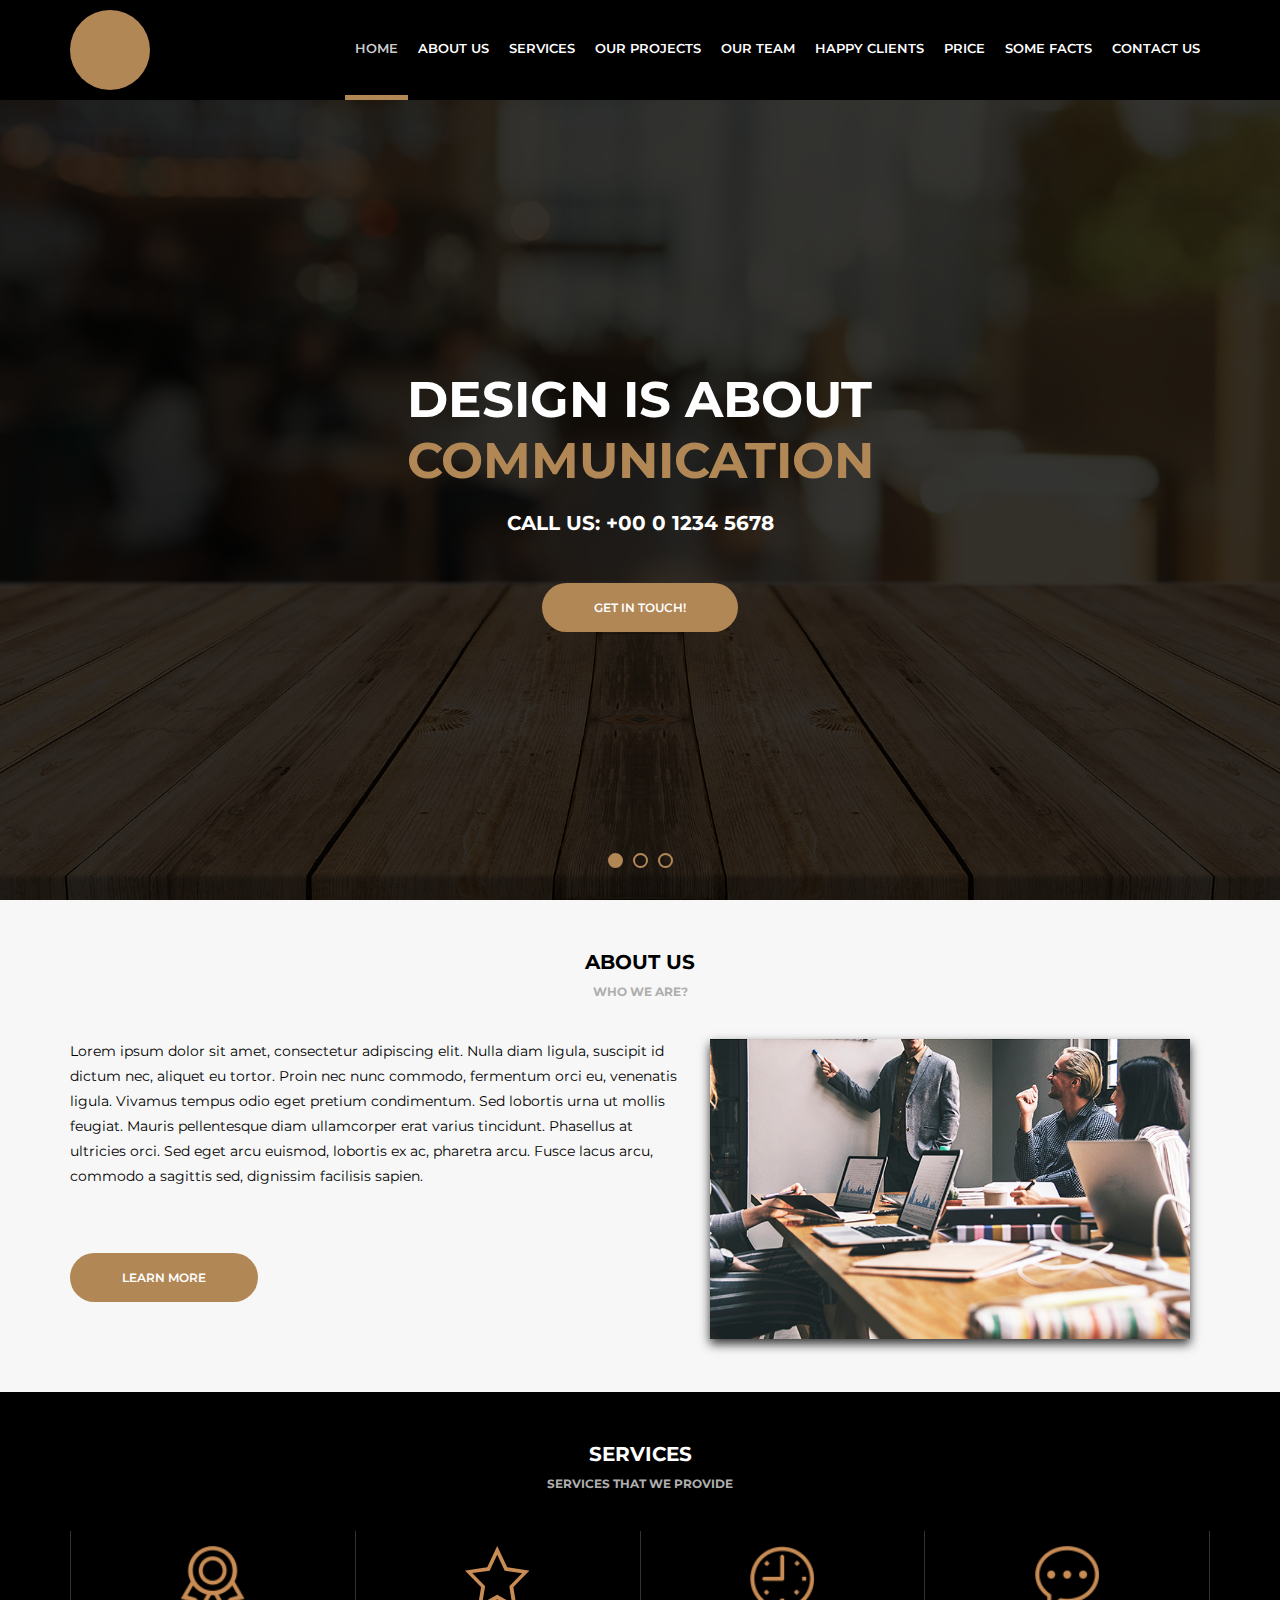
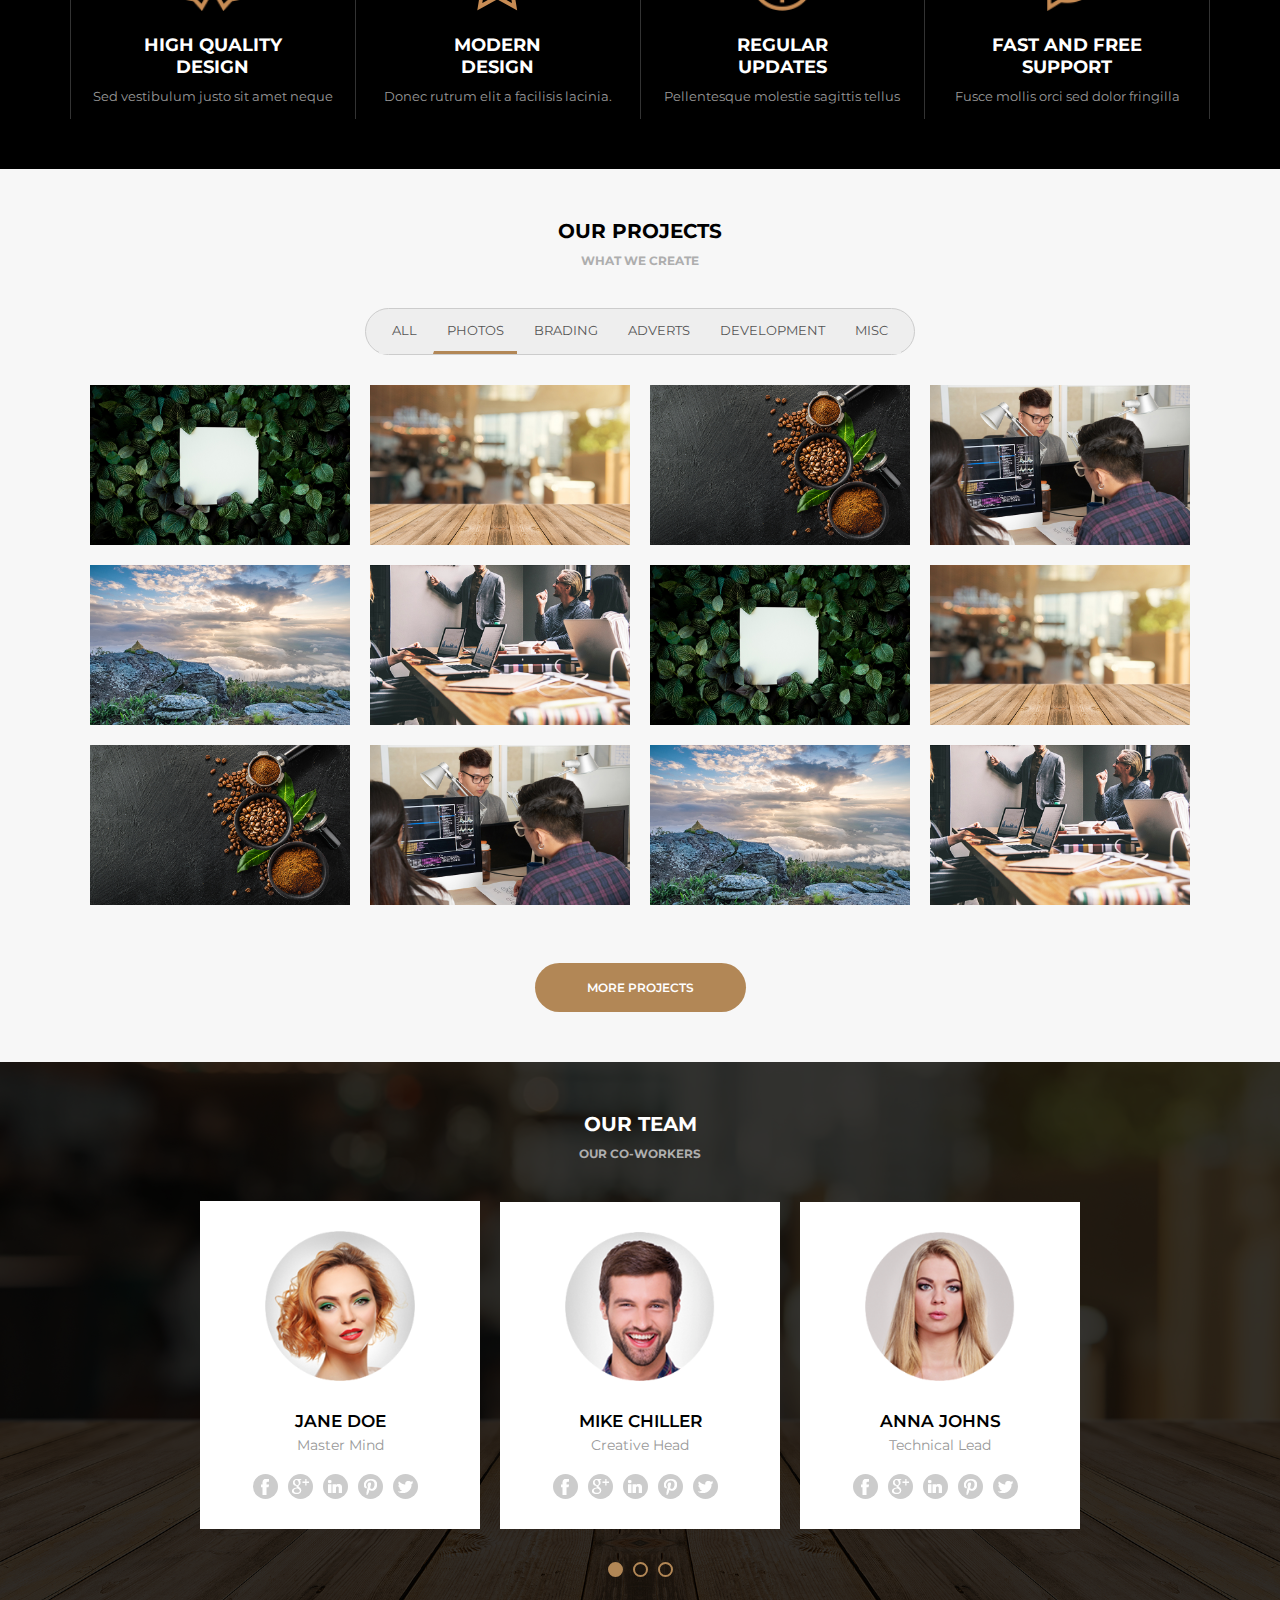
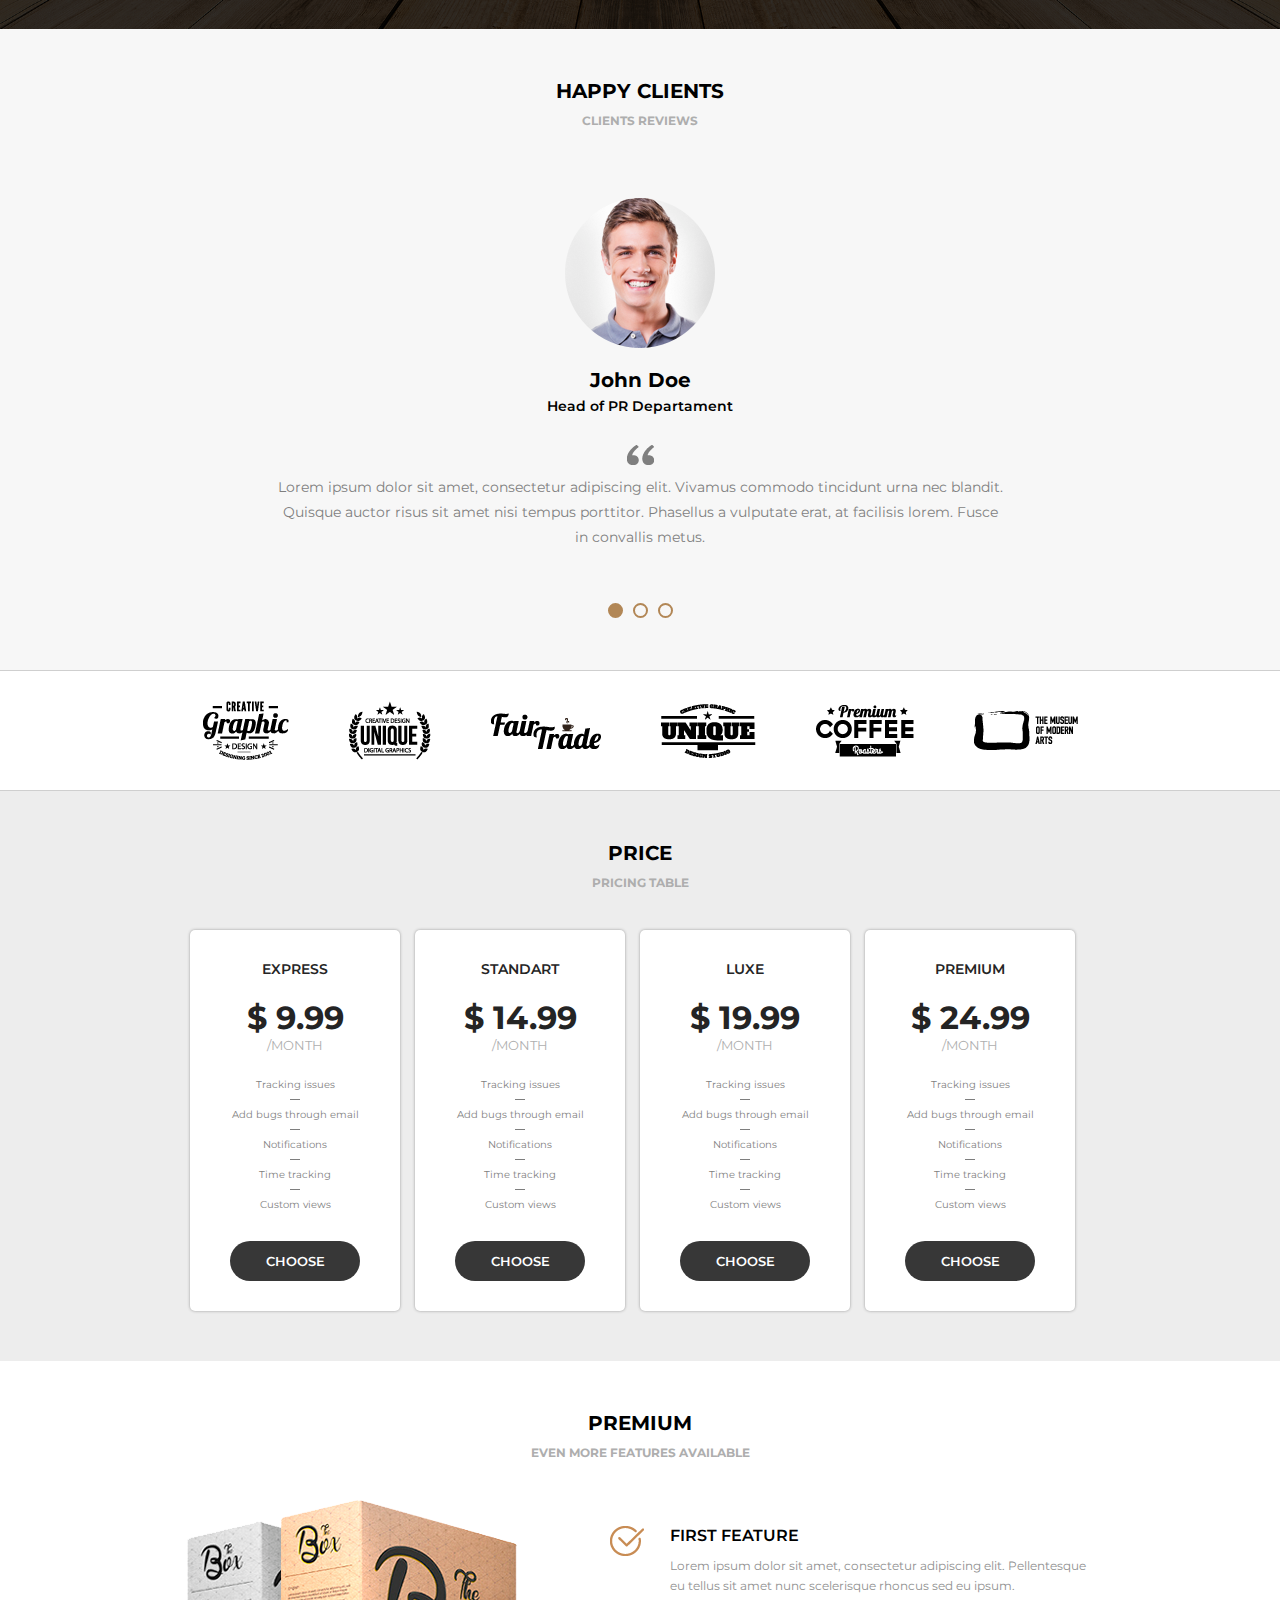
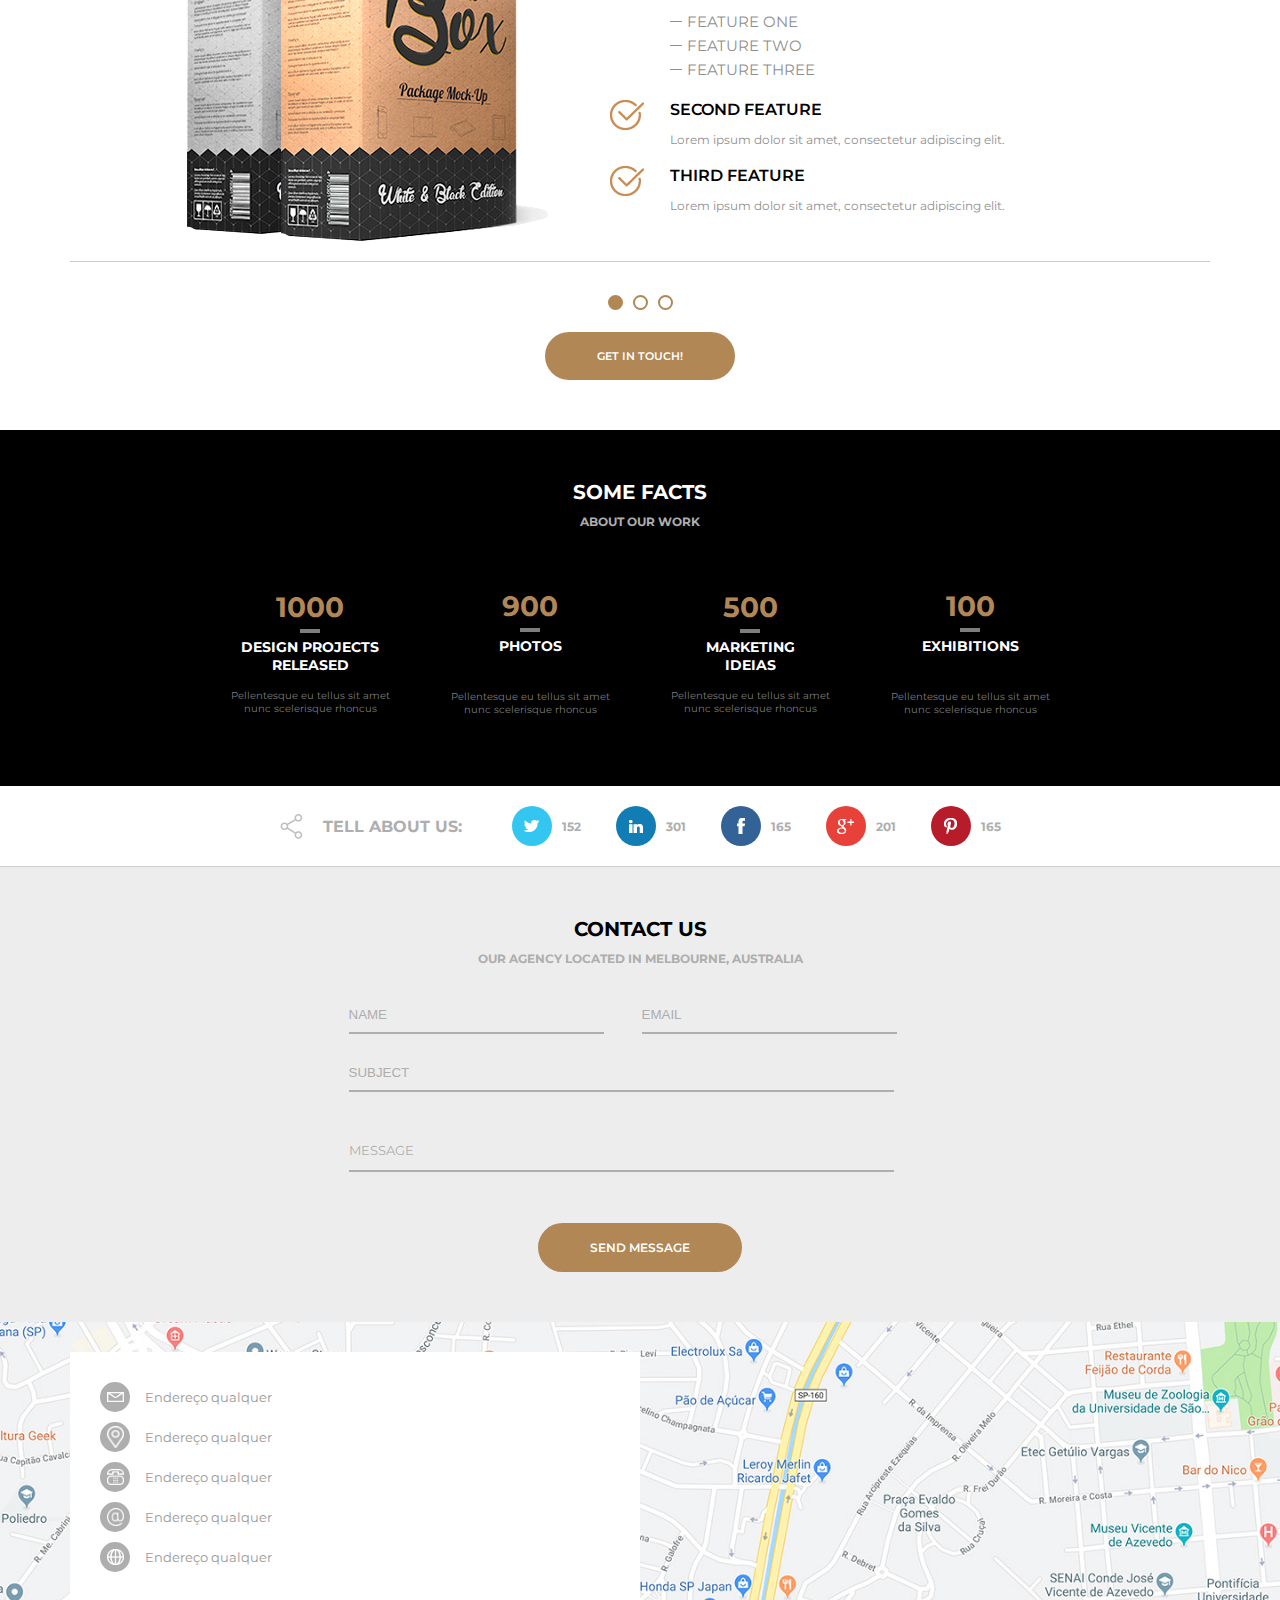
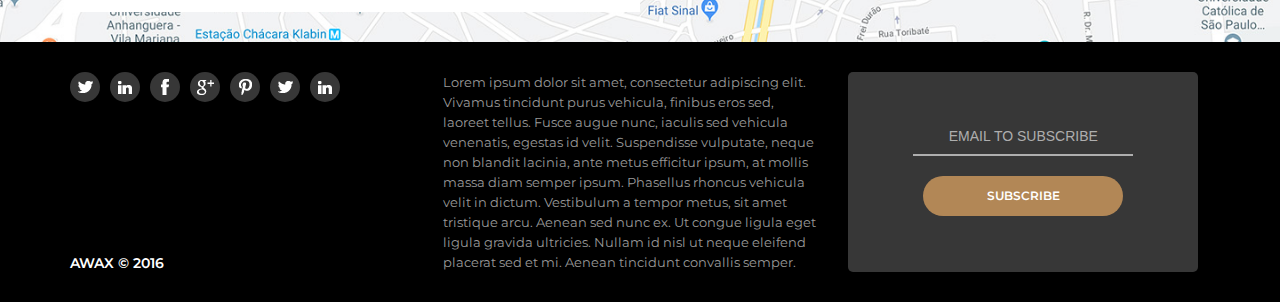
<file: index.html>
<!DOCTYPE html>
<html>

<head>
    <meta charset="UTF-8"/>
    <title>Awax</title>
    <meta name="viewport" content="width=device-width,minimum-scale=1,initial-scale=1" />
        <link rel="preconnect" href="https://fonts.googleapis.com">
        <link rel="preconnect" href="https://fonts.gstatic.com" crossorigin>
        <link href="https://fonts.googleapis.com/css2?family=Montserrat:wght@300;400;600;700&display=swap" rel="stylesheet">
    <link rel="stylesheet" type="text/css" href="assets/css/style.css"/>
</head>

<body>
<header>
    <div class="header">

        <div class="logo">
            <div class="logoimg"></div>
        </div>

        <div class="menu">
            <img class="menu-opener" src="assets/images/menu.png">
            <nav>
                <ul>
                    <li class="active"><a href="">Home</a></li>
                    <li><a href="">About Us</a></li>
                    <li><a href="">Services</a></li>
                    <li><a href="">Our Projects</a></li>
                    <li><a href="">Our Team</a></li>
                    <li><a href="">Happy Clients</a></li>
                    <li><a href="">Price</a></li>
                    <li><a href="">Some Facts</a></li>
                    <li><a href="">Contact Us</a></li>
                </ul>
            </nav>
        </div>

    </div>
</header>

<main>
    <section class="banner">
        <div class="sliders" style="margin-left: 0;">
            <div class="slide">
                <div class="slidearea">
                    <h1>Design is about<br/><span>Communication</span></h1>
                    <h2>Call Us: +00 0 1234 5678</h2>
                    <a href="" class="button">Get in touch!</a>
                </div>
            </div>
            <div class="slide">
                <div class="slidearea">
                    <h1>Design is about<br/><span>Slide 2</span></h1>
                    <h2>Call Us: +00 0 1234 5678</h2>
                    <a href="" class="button">Get in touch!</a>
                </div>
            </div>
            <div class="slide">
                <div class="slidearea">
                    <h1>Design is about<br/><span>Slide 3</span></h1>
                    <h2>Call Us: +00 0 1234 5678</h2>
                    <a href="" class="button">Get in touch!</a>
                </div>
            </div>
        </div>

        <div class="sliders-pointers">
            <div class="pointer active"></div>
            <div class="pointer"></div>
            <div class="pointer"></div>
        </div>
    </section>

    <section class="default light">
        <div class="section-title">About Us</div>
        <div class="section-desc">Who we are?</div>
        <div class="section-body">
            <div class="section-aboutus">
                <div class="section-aboutus--left">
                    <p>Lorem ipsum dolor sit amet, consectetur adipiscing elit. Nulla diam ligula, suscipit id dictum nec, aliquet eu tortor. Proin nec nunc commodo, fermentum orci eu, venenatis ligula. Vivamus tempus odio eget pretium condimentum. Sed lobortis urna ut mollis feugiat. Mauris pellentesque diam ullamcorper erat varius tincidunt. Phasellus at ultricies orci. Sed eget arcu euismod, lobortis ex ac, pharetra arcu. Fusce lacus arcu, commodo a sagittis sed, dignissim facilisis sapien.</p>
                    <br/>
                    <a href="" class="button">Learn More</a>
                </div>
                <div class="section-aboutus--right">
                    <img src="media/foto6.jpg" />
                </div>
            </div>
        </div>
    </section>

    <section class="default dark">
        <div class="section-title">Services</div>
        <div class="section-desc">Services that we provide</div>
        <div class="section-body">
            <div class="section-services">
                <div class="section-service">
                    <img src="assets/images/medalha.png" />
                    <h4>High Quality <br> Design</h4>
                    <p>Sed vestibulum justo sit amet neque</p>
                </div>
                <div class="section-service">
                    <img src="assets/images/estrela.png" />
                    <h4>Modern <br> Design</h4>
                    <p>Donec rutrum elit a facilisis lacinia.</p>
                </div>
                <div class="section-service">
                    <img src="assets/images/relogio.png" />
                    <h4>Regular <br> Updates</h4>
                    <p>Pellentesque molestie sagittis tellus</p>
                </div>
                <div class="section-service">
                    <img src="assets/images/balao.png" />
                    <h4>Fast and free <br> support</h4>
                    <p>Fusce mollis orci sed dolor fringilla</p>
                </div>
            </div>
        </div>
    </section>

    <section class="default light">
        <div class="section-title">Our projects</div>
        <div class="section-desc">What we create</div>
        <div class="section-body">
            <div class="section-projects">
                <div class="section-projects--filters">
                    <ul>
                        <li>All</li>
                        <li class="active">Photos</li>
                        <li>Brading</li>
                        <li>Adverts</li>
                        <li>Development</li>
                        <li>Misc</li>
                    </ul>
                </div>
                <div class="section-projects--photos">
                    <div class="section-projects--photo">
                        <div class="section-projects--photoarea">
                            <div class="section-projects--photoinfo">
                                <h5>ABOUT</h5>
                                <p>Pellentesque quis lacus nibh</p>
                            </div>
                            <img src="media/foto1.jpg" />
                        </div>
                    </div>
                    <div class="section-projects--photo">
                        <div class="section-projects--photoarea">
                            <div class="section-projects--photoinfo">
                                <h5>ABOUT</h5>
                                <p>Pellentesque quis lacus nibh</p>
                            </div>
                            <img src="media/foto2.jpg" />
                        </div>
                    </div>
                    <div class="section-projects--photo">
                        <div class="section-projects--photoarea">
                            <div class="section-projects--photoinfo">
                                <h5>ABOUT</h5>
                                <p>Pellentesque quis lacus nibh</p>
                            </div>
                            <img src="media/foto3.jpg" />
                        </div>
                    </div>
                    <div class="section-projects--photo">
                        <div class="section-projects--photoarea">
                            <div class="section-projects--photoinfo">
                                <h5>ABOUT</h5>
                                <p>Pellentesque quis lacus nibh</p>
                            </div>
                            <img src="media/foto4.jpg" />
                        </div>
                    </div>
                    <div class="section-projects--photo">
                        <div class="section-projects--photoarea">
                            <div class="section-projects--photoinfo">
                                <h5>ABOUT</h5>
                                <p>Pellentesque quis lacus nibh</p>
                            </div>
                            <img src="media/foto5.jpg" />
                        </div>
                    </div>
                    <div class="section-projects--photo">
                        <div class="section-projects--photoarea">
                            <div class="section-projects--photoinfo">
                                <h5>ABOUT</h5>
                                <p>Pellentesque quis lacus nibh</p>
                            </div>
                            <img src="media/foto6.jpg" />
                        </div>
                    </div>
                    <div class="section-projects--photo">
                        <div class="section-projects--photoarea">
                            <div class="section-projects--photoinfo">
                                <h5>ABOUT</h5>
                                <p>Pellentesque quis lacus nibh</p>
                            </div>
                            <img src="media/foto1.jpg" />
                        </div>
                    </div>
                    <div class="section-projects--photo">
                        <div class="section-projects--photoarea">
                            <div class="section-projects--photoinfo">
                                <h5>ABOUT</h5>
                                <p>Pellentesque quis lacus nibh</p>
                            </div>
                            <img src="media/foto2.jpg" />
                        </div>
                    </div>
                    <div class="section-projects--photo">
                        <div class="section-projects--photoarea">
                            <div class="section-projects--photoinfo">
                                <h5>ABOUT</h5>
                                <p>Pellentesque quis lacus nibh</p>
                            </div>
                            <img src="media/foto3.jpg" />
                        </div>
                    </div>
                    <div class="section-projects--photo">
                        <div class="section-projects--photoarea">
                            <div class="section-projects--photoinfo">
                                <h5>ABOUT</h5>
                                <p>Pellentesque quis lacus nibh</p>
                            </div>
                            <img src="media/foto4.jpg" />
                        </div>
                    </div>
                    <div class="section-projects--photo">
                        <div class="section-projects--photoarea">
                            <div class="section-projects--photoinfo">
                                <h5>ABOUT</h5>
                                <p>Pellentesque quis lacus nibh</p>
                            </div>
                            <img src="media/foto5.jpg" />
                        </div>
                    </div>
                    <div class="section-projects--photo">
                        <div class="section-projects--photoarea">
                            <div class="section-projects--photoinfo">
                                <h5>ABOUT</h5>
                                <p>Pellentesque quis lacus nibh</p>
                            </div>
                            <img src="media/foto6.jpg" />
                        </div>
                    </div>
                    
                </div>

                <a href="" class="button">More Projects</a>
            </div>
        </div>
    </section>

    <section class="default dark bg-team">
        <div class="section-team-area">
            <div class="section-title">Our team</div>
            <div class="section-desc">Our co-workers</div>
            <div class="section-body">
                <div class="section-team">
                    <div class="sliders" style="margin-left: 0;">
                        <div class="slide">
                            <div class="slidearea">
                                <img class="section-team--avatar" src="media/mulher1.png"/>
                                <div class="section-team--name">Jane Doe</div>
                                <div class="section-team--role">Master Mind</div>
                                <div class="section-team--social">
                                    <a href=""><img src="assets/images/facebook.png" /></a>
                                    <a href=""><img src="assets/images/googleplus.png" /></a>
                                    <a href=""><img src="assets/images/linkedin.png" /></a>
                                    <a href=""><img src="assets/images/pinterest.png" /></a>
                                    <a href=""><img src="assets/images/twitter.png" /></a>
                                </div>
                            </div>
                        </div><div class="slide">
                            <div class="slidearea">
                                <img class="section-team--avatar" src="media/homem1.png"/>
                                <div class="section-team--name">Mike Chiller</div>
                                <div class="section-team--role">Creative Head</div>
                                <div class="section-team--social">
                                    <a href=""><img src="assets/images/facebook.png" /></a>
                                    <a href=""><img src="assets/images/googleplus.png" /></a>
                                    <a href=""><img src="assets/images/linkedin.png" /></a>
                                    <a href=""><img src="assets/images/pinterest.png" /></a>
                                    <a href=""><img src="assets/images/twitter.png" /></a>
                                </div>
                            </div>
                        </div><div class="slide">
                            <div class="slidearea">
                                <img class="section-team--avatar" src="media/mulher2.png"/>
                                <div class="section-team--name">Anna Johns</div>
                                <div class="section-team--role">Technical Lead</div>
                                <div class="section-team--social">
                                    <a href=""><img src="assets/images/facebook.png" /></a>
                                    <a href=""><img src="assets/images/googleplus.png" /></a>
                                    <a href=""><img src="assets/images/linkedin.png" /></a>
                                    <a href=""><img src="assets/images/pinterest.png" /></a>
                                    <a href=""><img src="assets/images/twitter.png" /></a>
                                </div>
                            </div>
                        </div>
                    </div>

                    <div class="sliders-pointers">
                        <div class="pointer active"></div>
                        <div class="pointer"></div>
                        <div class="pointer"></div>
                    </div>

                </div>
            </div>
        </div>
    </section>

    <!--Exercicio-->
    <section class="default light point">
        <div class="section-title">Happy Clients</div>
        <div class="section-desc">Clients Reviews</div>
        <div class="section-body">
            <div class="section-clients">
                <div class="sliders" style="margin-left: 0;">
                    <div class="slide">
                        <div class="slidearea">
                            <img class="section-clients--avatar" src="media/homem2.png"/>
                            <div class="section-clients--name">John Doe</div>
                            <div class="section-clients--role">Head of PR Departament</div>
                            <img class="quote" src="assets/images/quote.png">
                            <p>Lorem ipsum dolor sit amet, consectetur adipiscing elit. Vivamus commodo tincidunt urna nec blandit. Quisque auctor risus sit amet nisi tempus porttitor. Phasellus a vulputate erat, at facilisis lorem. Fusce in convallis metus.</p>
                                
                        </div>
                    </div>
                </div>
            </div>
        </div>
        <div class="sliders-pointers">
            <div class="pointer active"></div>
            <div class="pointer"></div>
            <div class="pointer"></div>
        </div>
    </section>


    <section class="companies">
        <div class="companies-area">
            <img src="media/empresa1.png">
            <img src="media/empresa2.png">
            <img src="media/empresa3.png">
            <img src="media/empresa4.png">
            <img src="media/empresa5.png">
            <img src="media/empresa6.png">
        </div>
    </section>


    <section class="default light price">
        <div class="section-title">Price</div>
        <div class="section-desc">Pricing Table</div>
        <div class="section-body">
            <div class="section-prices">
                <div class="section-prices--table">
                    <div class="section-table-title">Express</div>
                    <div class="section-table-price">$ 9.99</div>
                    <div class="section-table-month">/month</div>
                    <div class="section-table-descriptions">
                        <div class="section-table-desc">Tracking issues</div>
                        <div class="section-table-line"></div>
                        <div class="section-table-desc">Add bugs through email</div>
                        <div class="section-table-line"></div>
                        <div class="section-table-desc">Notifications</div>
                        <div class="section-table-line"></div>
                        <div class="section-table-desc">Time tracking</div>
                        <div class="section-table-line"></div>
                        <div class="section-table-desc">Custom views</div>
                    </div>
                    <a href="">Choose</a>
                </div>
                <div class="section-prices--table">
                    <div class="section-table-title">Standart</div>
                    <div class="section-table-price">$ 14.99</div>
                    <div class="section-table-month">/month</div>
                    <div class="section-table-descriptions">
                        <div class="section-table-desc">Tracking issues</div>
                        <div class="section-table-line"></div>
                        <div class="section-table-desc">Add bugs through email</div>
                        <div class="section-table-line"></div>
                        <div class="section-table-desc">Notifications</div>
                        <div class="section-table-line"></div>
                        <div class="section-table-desc">Time tracking</div>
                        <div class="section-table-line"></div>
                        <div class="section-table-desc">Custom views</div>
                    </div>
                    <a href="">Choose</a>
                </div>
                <div class="section-prices--table">
                    <div class="section-table-title">Luxe</div>
                    <div class="section-table-price">$ 19.99</div>
                    <div class="section-table-month">/month</div>
                    <div class="section-table-descriptions">
                        <div class="section-table-desc">Tracking issues</div>
                        <div class="section-table-line"></div>
                        <div class="section-table-desc">Add bugs through email</div>
                        <div class="section-table-line"></div>
                        <div class="section-table-desc">Notifications</div>
                        <div class="section-table-line"></div>
                        <div class="section-table-desc">Time tracking</div>
                        <div class="section-table-line"></div>
                        <div class="section-table-desc">Custom views</div>
                    </div>
                    <a href="">Choose</a>
                </div>
                <div class="section-prices--table">
                    <div class="section-table-title">Premium</div>
                    <div class="section-table-price">$ 24.99</div>
                    <div class="section-table-month">/month</div>
                    <div class="section-table-descriptions">
                        <div class="section-table-desc">Tracking issues</div>
                        <div class="section-table-line"></div>
                        <div class="section-table-desc">Add bugs through email</div>
                        <div class="section-table-line"></div>
                        <div class="section-table-desc">Notifications</div>
                        <div class="section-table-line"></div>
                        <div class="section-table-desc">Time tracking</div>
                        <div class="section-table-line"></div>
                        <div class="section-table-desc">Custom views</div>
                    </div>
                    <a href="">Choose</a>
                </div>
            </div>
        </div>
    </section>


    <section class="default light premium">
        <div class="sliders" style="margin-left: 0;">
            <div class="slide">
                <div class="slidearea">
                    <div class="section-title">Premium</div>
                    <div class="section-desc">Even more features available</div>
                    <div class="section-body">
                        <div class="section-premium">
                            <div class="section-premium--area">
                                <img class="imgBook" src="media/livros.png" />
                                <div class="section-premium--desc">
                                    <div class="section-premium--desc-title">
                                        <img src="assets/images/check.png" />
                                        <h2>First Feature</h2>
                                    </div>

                                    <div class="section-premium--desc-area">
                                        <p>Lorem ipsum dolor sit amet, consectetur adipiscing elit.
                                            Pellentesque eu tellus sit amet nunc scelerisque rhoncus sed eu ipsum.
                                        </p>
                                        <br />
                                        <div class="section-premium-linearea">
                                            <div class="section-premium-line"></div>
                                            <h4>Feature One</h4>
                                        </div>

                                        <div class="section-premium-linearea">
                                            <div class="section-premium-line"></div>
                                            <h4>Feature Two</h4>
                                        </div>

                                        <div class="section-premium-linearea">
                                            <div class="section-premium-line"></div>
                                            <h4>Feature Three</h4>
                                        </div>
                                        <br />
                                        <div class="section-premium--desc-title">
                                            <img src="assets/images/check.png" />
                                            <h2>Second Feature</h2>
                                        </div>
                                        <p>Lorem ipsum dolor sit amet, consectetur adipiscing elit.</p>
                                        <br />
                                        <div class="section-premium--desc-title">
                                            <img src="assets/images/check.png" />
                                            <h2>Third Feature</h2>
                                        </div>
                                        <p>Lorem ipsum dolor sit amet, consectetur adipiscing elit.</p>
                                    </div>
                                </div>
                            </div>
                        </div>
                    </div>
                </div>
            </div>
            <div class="sliders-pointers">
                <div class="pointer active"></div>
                <div class="pointer"></div>
                <div class="pointer"></div>
            </div>
            <div class="areaButton">
                <a href="">GET IN TOUCH!</a>
            </div>
        </div>
    </section>

    <section class="default dark">
        <div class="section-title">Some Facts</div>
        <div class="section-desc">About Our Work</div>
        <div class="section-body">
            <div class="section-facts">
                <div class="section-facts--area">
                    <div class="area-number">1000</div>
                    <div class="area-line"></div>
                    <div class="area-title">Design Projects <br> Released </div>
                    <div class="area-desc">Pellentesque eu tellus sit amet nunc scelerisque rhoncus</div>
                </div>

                <div class="section-facts--area">
                    <div class="area-number">900</div>
                    <div class="area-line"></div>
                    <div class="area-title">Photos </div>
                    <div class="area-desc one line">Pellentesque eu tellus sit amet nunc scelerisque rhoncus</div>
                </div>

                <div class="section-facts--area">
                    <div class="area-number">500</div>
                    <div class="area-line"></div>
                    <div class="area-title">Marketing <br> Ideias </div>
                    <div class="area-desc">Pellentesque eu tellus sit amet nunc scelerisque rhoncus</div>
                </div>

                <div class="section-facts--area">
                    <div class="area-number">100</div>
                    <div class="area-line"></div>
                    <div class="area-title">Exhibitions</div>
                    <div class="area-desc one line">Pellentesque eu tellus sit amet nunc scelerisque rhoncus</div>
                </div>
            </div>
    </section>

    <section class="section-social">
        <div class="social-area">

            <div class="social share">
                <img src="assets/images/share.png" />
                <div class="social-text"> Tell About Us:</div>
            </div>

            <div class="social twitter">
                <div class="areaimg twitter">
                    <img src="assets/images/twitter.png"/>
                </div>
                <div class="social-text-number">152</div>
            </div>

            <div class="social linkedin">
                <div class="areaimg linkedin">
                    <img src="assets/images/linkedin.png"/>
                </div>
                <div class="social-text-number">301</div>
            </div>

            <div class="social facebook">
                <div class="areaimg facebook">
                    <img src="assets/images/facebook.png"/>
                </div>
                <div class="social-text-number">165</div>
            </div>

            <div class="social googleplus">
                <div class="areaimg googleplus">
                    <img src="assets/images/googleplus.png"/>
                </div>
                <div class="social-text-number">201</div>
            </div>

            <div class="social pinterest">
                <div class="areaimg pinterest">
                    <img src="assets/images/pinterest.png"/>
                </div>
                <div class="social-text-number">165</div>
            </div>

        </div>

    </section>


    <section class="default light price">
        <div class="section-title">Contact Us</div>
        <div class="section-desc">Our Agency Located In Melbourne, Australia</div>
        <div class="section-body">
            <div class="form">
                <div class="form-area">
                    <input type="text" placeholder="Name" />
                    <input type="text" placeholder="Email" />
                    <div class="form-subject">
                        <input type="text" placeholder="Subject" />
                    </div>
                    <div class="form-message">
                        <textarea placeholder="Message"></textarea>
                    </div>
                </div>
                <a href="" class="button">Send Message</a>
            </div>
        </div>
    </section>
    <!--Fim do exercício-->

    <section class="section-map">
        <div class="section-map--area">
            <div class="section-map--info">
                <div class="section-map--info-item">
                    <div class="section-map--info-item-img">
                        <img src="assets/images/carta.png">
                    </div>
                    Endereço qualquer
                </div>
                <div class="section-map--info-item">
                    <div class="section-map--info-item-img">
                        <img src="assets/images/localizacao.png">
                    </div>
                    Endereço qualquer
                </div>
                <div class="section-map--info-item">
                    <div class="section-map--info-item-img">
                        <img src="assets/images/telefone.png">
                    </div>
                    Endereço qualquer
                </div>
                <div class="section-map--info-item">
                    <div class="section-map--info-item-img">
                        <img src="assets/images/arroba.png">
                    </div>
                    Endereço qualquer
                </div>
                <div class="section-map--info-item">
                    <div class="section-map--info-item-img">
                        <img src="assets/images/web.png">
                    </div>
                    Endereço qualquer
                </div>
            </div>
        </div>
    </section>

</main>
<footer>
    
    <div class="section-footer">
        <div class="areageral">
            <div class="area-geral-social">
                <div class="area-social">
                    <div class="area-social-img">
                        <img src="assets/images/twitter.png" />
                    </div>

                    <div class="area-social-img">
                        <img src="assets/images/linkedin.png" />
                    </div>

                    <div class="area-social-img">
                        <img src="assets/images/facebook.png" />
                    </div>

                    <div class="area-social-img">
                        <img src="assets/images/googleplus.png" />
                    </div>

                    <div class="area-social-img">
                        <img src="assets/images/pinterest.png" />
                    </div>

                    <div class="area-social-img">
                        <img src="assets/images/twitter.png" />
                    </div>

                    <div class="area-social-img">
                        <img src="assets/images/linkedin.png" />
                    </div>
                </div>
                <p> AWAX &copy; 2016</p>
            </div>
            <div class="area-desc">
                <p>
                    Lorem ipsum dolor sit amet, consectetur adipiscing elit. Vivamus tincidunt purus vehicula, finibus eros sed, laoreet tellus. Fusce augue nunc, iaculis sed vehicula venenatis, egestas id velit. Suspendisse vulputate, neque non blandit lacinia, ante metus efficitur ipsum, at mollis massa diam semper ipsum. Phasellus rhoncus vehicula velit in dictum. Vestibulum a tempor metus, sit amet tristique arcu. Aenean sed nunc ex. Ut congue ligula eget ligula gravida ultricies. Nullam id nisl ut neque eleifend placerat sed et mi. Aenean tincidunt convallis semper.
                </p>
            </div>

            <div class="area-sendemail">
                <div class="area-boxemail">
                    <input type="text" placeholder="email to subscribe" />
                    <a href="" class="button">Subscribe</a>
                </div>
            </div>
        </div>
    </div>

</footer>


</body>
</html>
</file>
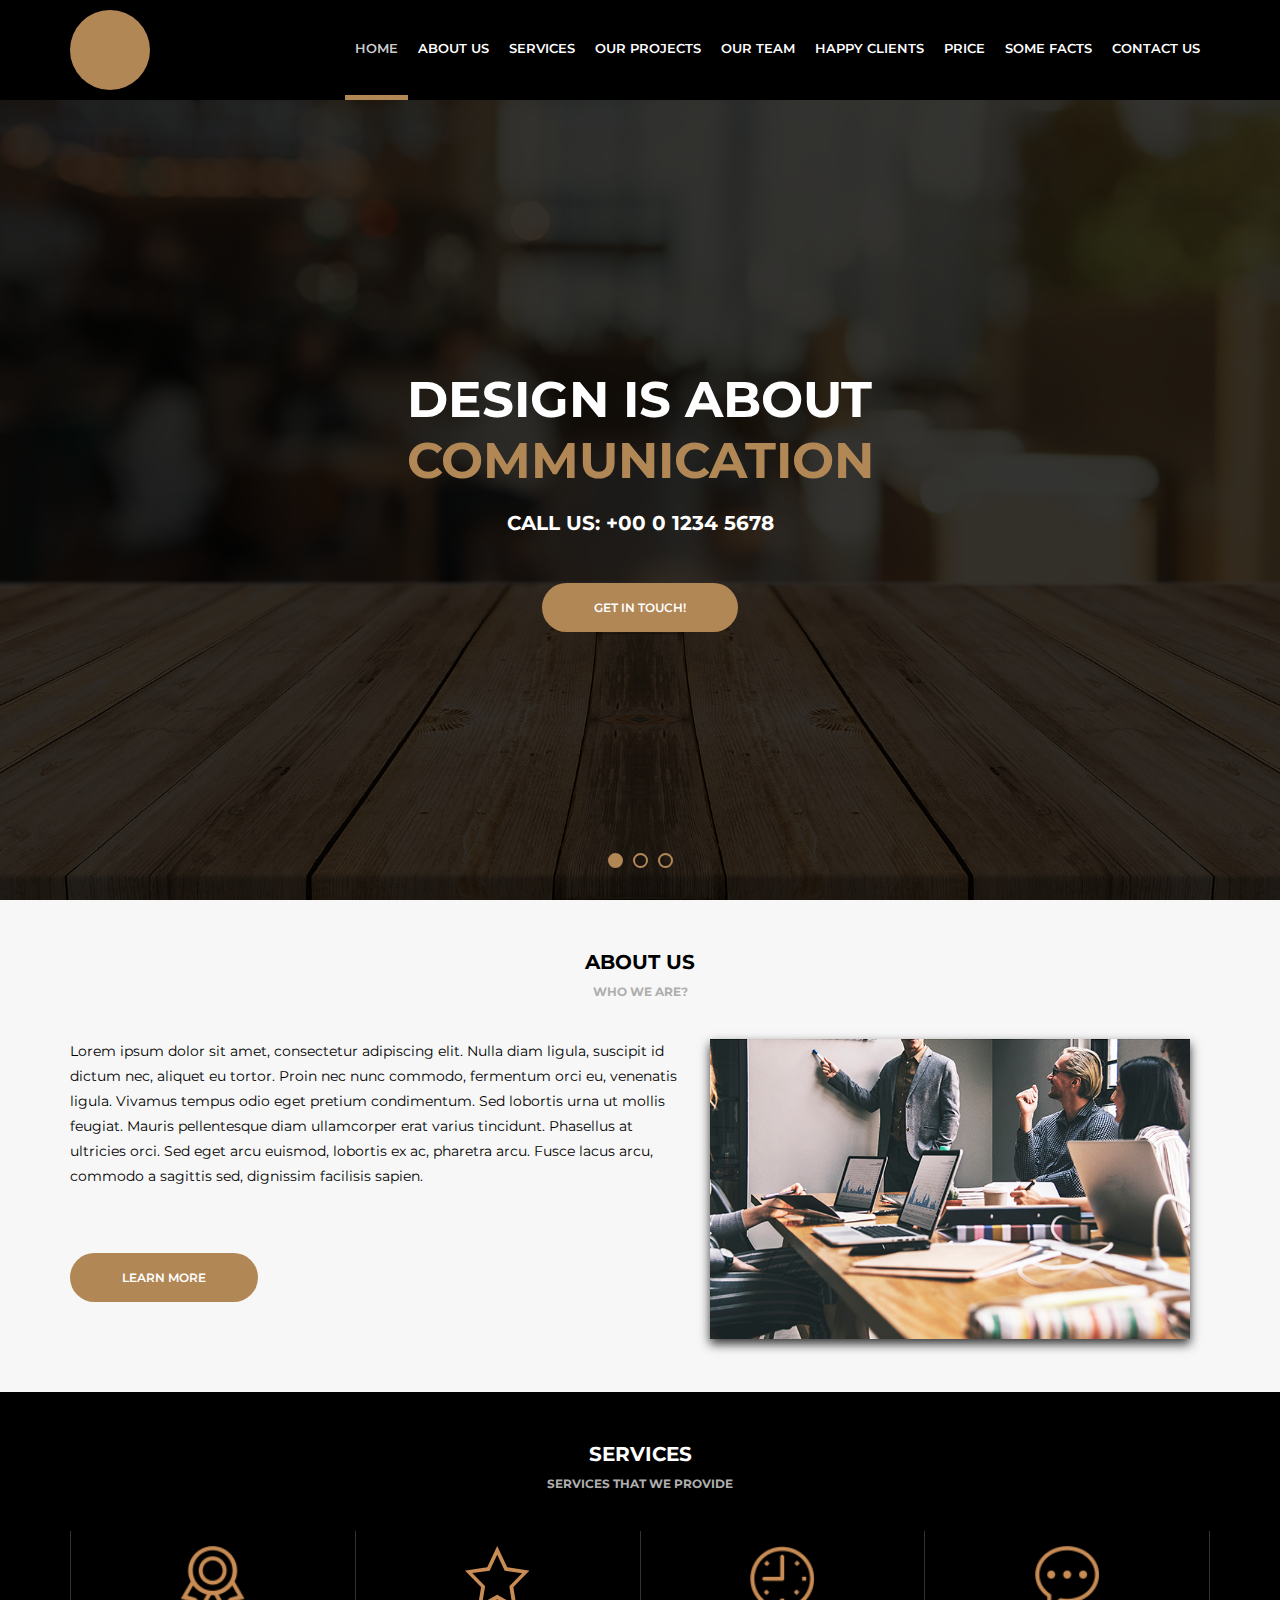
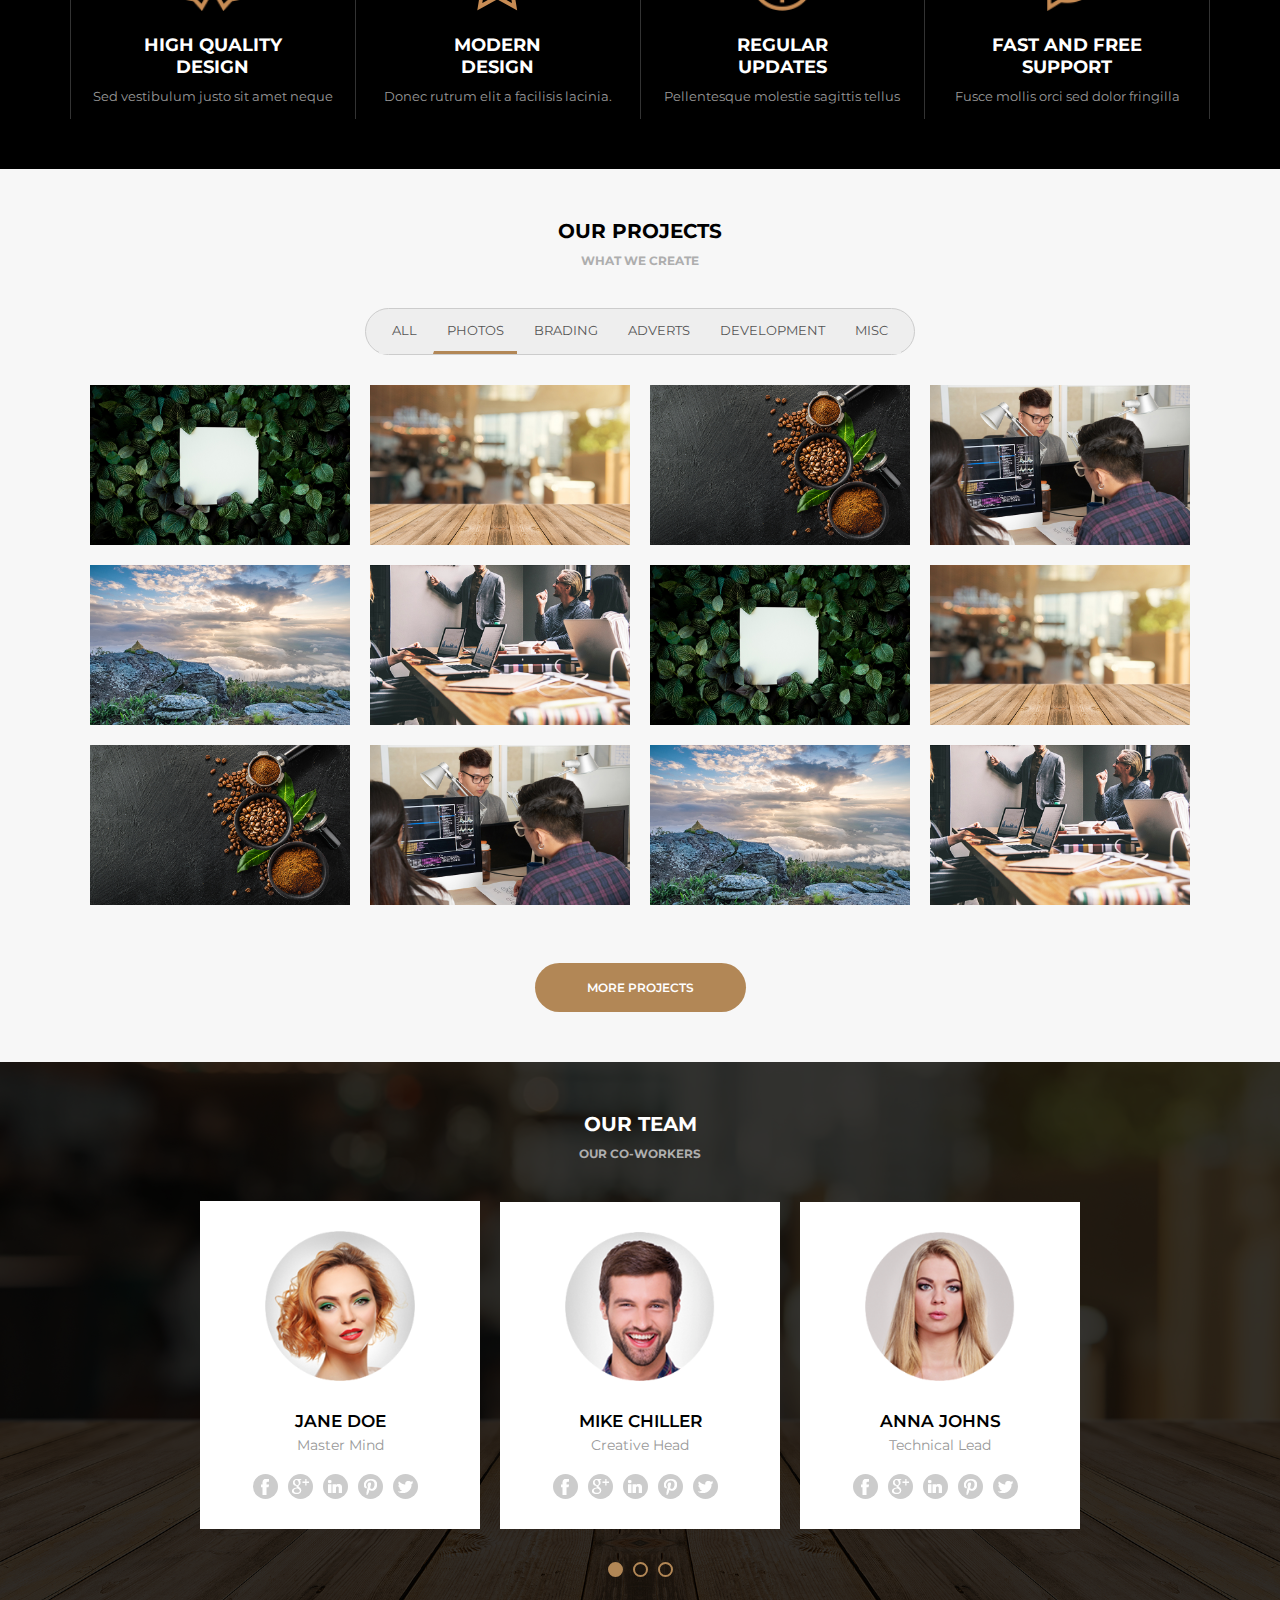
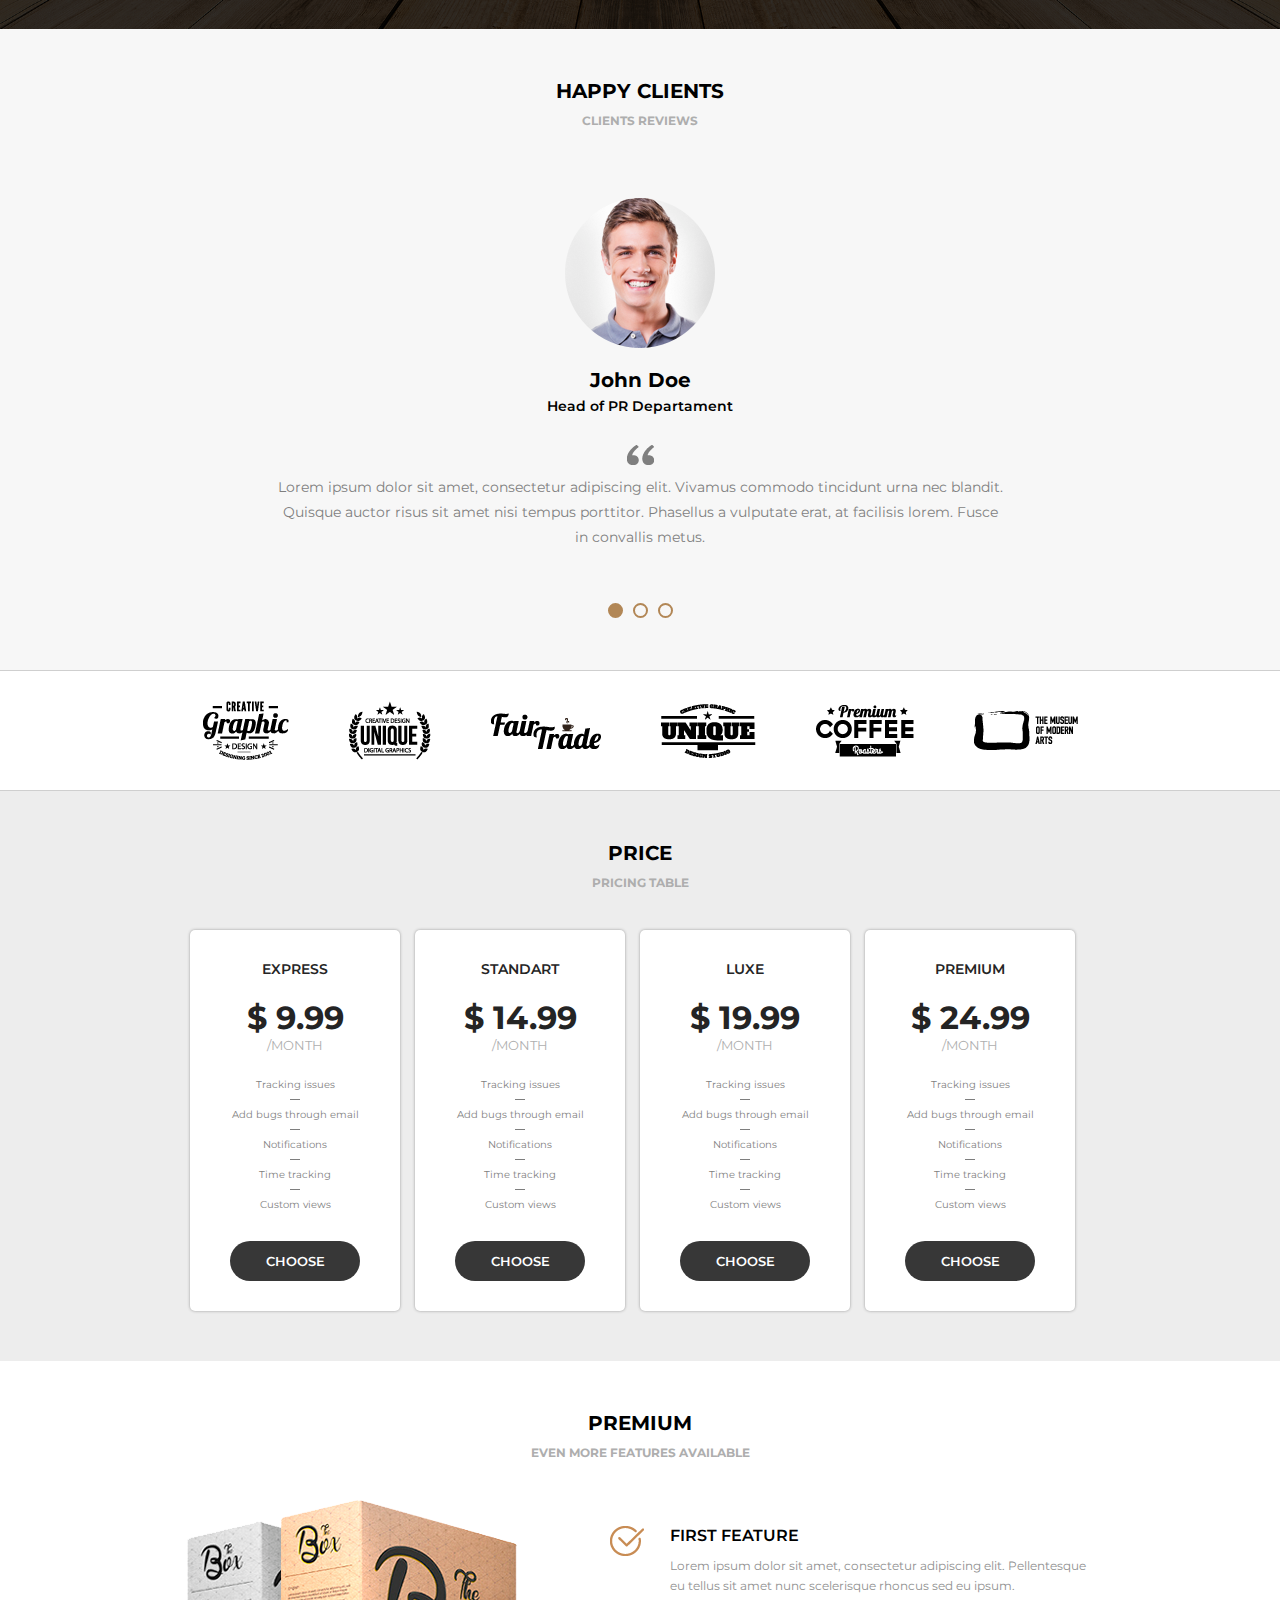
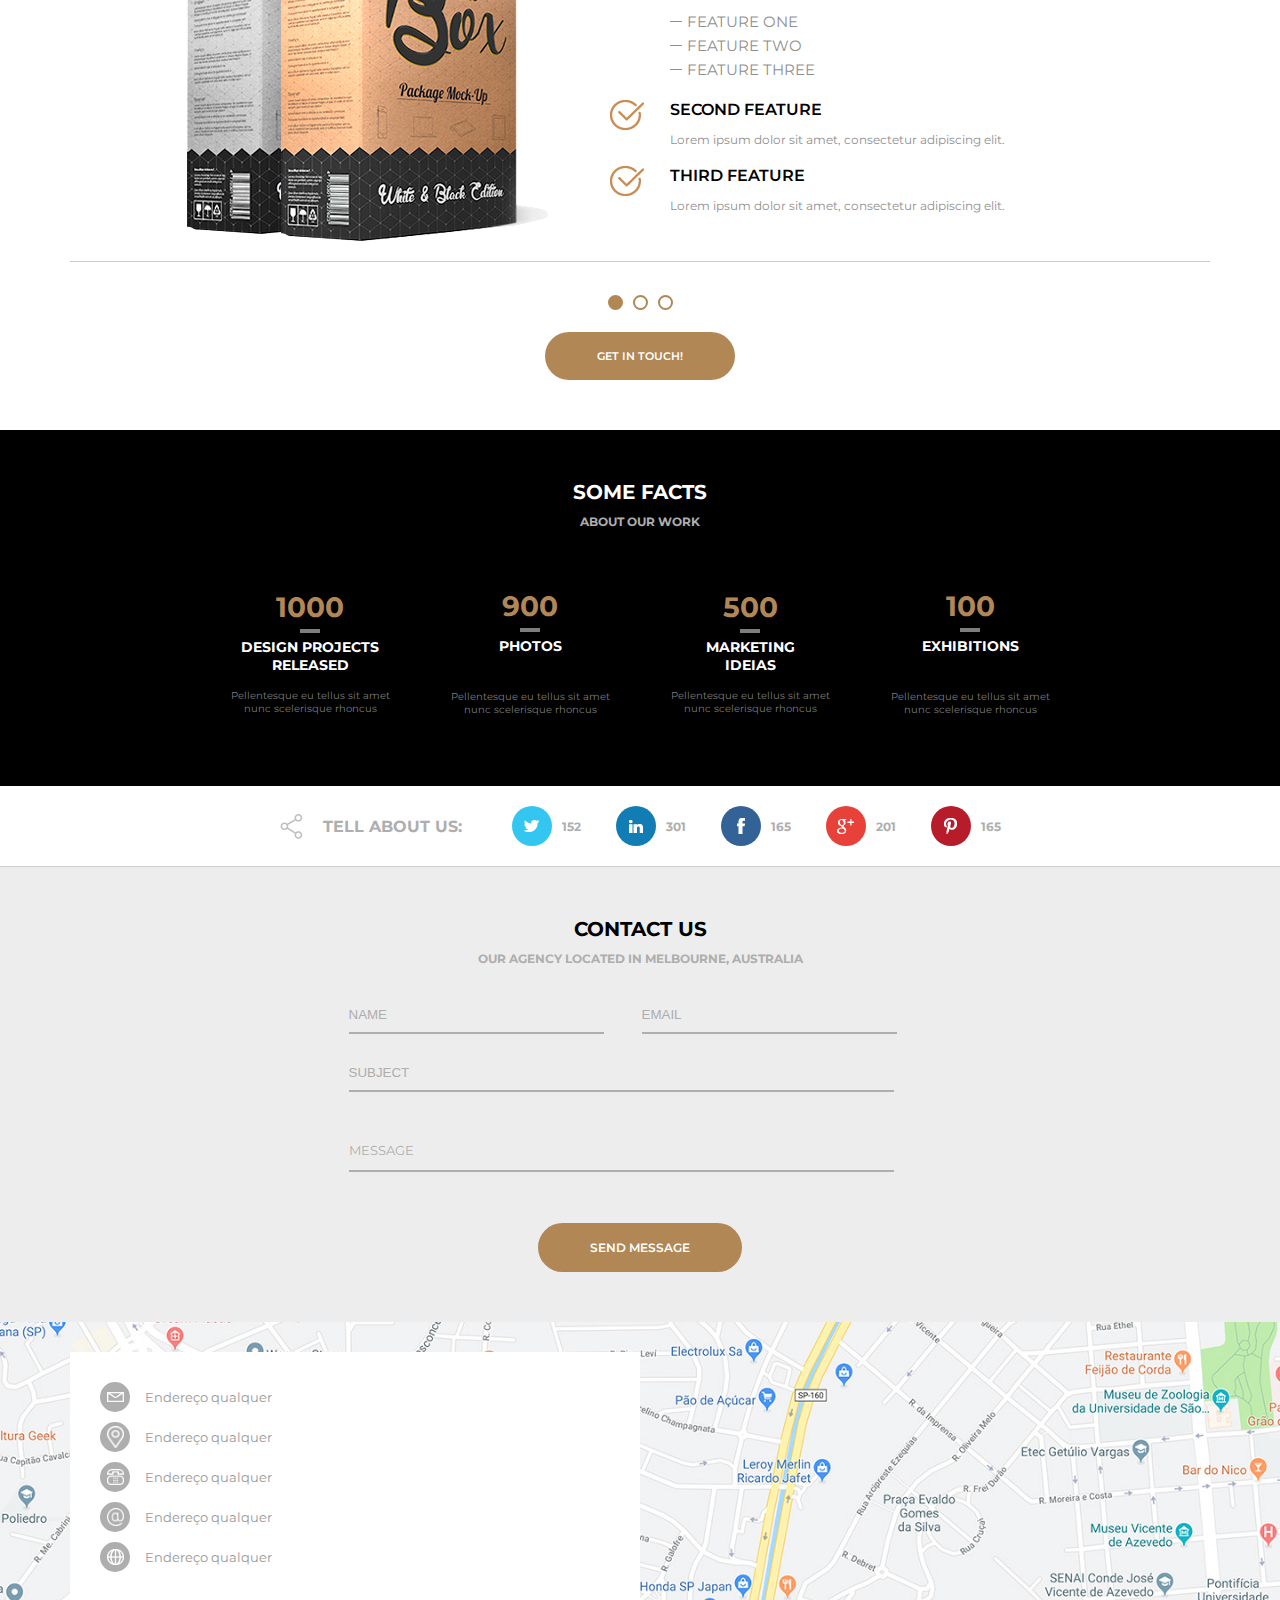
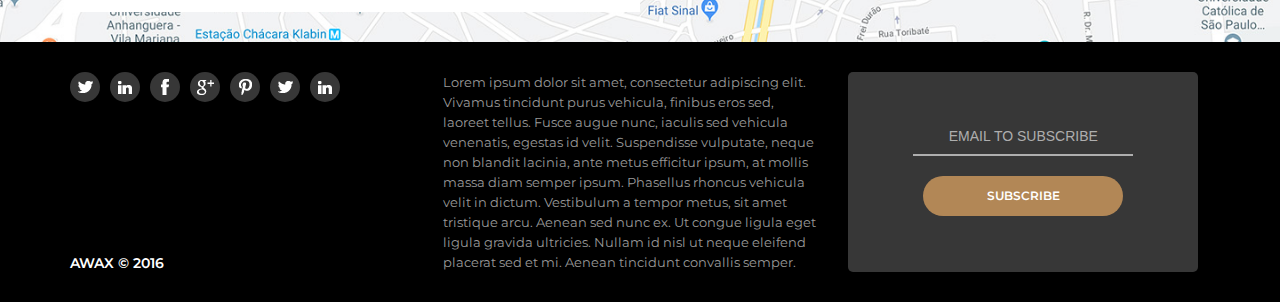
<file: home.html>
<!DOCTYPE html>
<html>

<head>
    <meta charset="UTF-8"/>
    <title>Awax</title>
    <meta name="viewport" content="width=device-width,minimum-scale=1,initial-scale=1" />
        <link rel="preconnect" href="https://fonts.googleapis.com">
        <link rel="preconnect" href="https://fonts.gstatic.com" crossorigin>
        <link href="https://fonts.googleapis.com/css2?family=Montserrat:wght@300;400;600;700&display=swap" rel="stylesheet">
    <link rel="stylesheet" type="text/css" href="assets/css/style.css"/>
</head>

<body>
<header>
    <div class="header">

        <div class="logo">
            <div class="logoimg"></div>
        </div>

        <div class="menu">
            <img class="menu-opener" src="assets/images/menu.png">
            <nav>
                <ul>
                    <li class="active"><a href="">Home</a></li>
                    <li><a href="">About Us</a></li>
                    <li><a href="">Services</a></li>
                    <li><a href="">Our Projects</a></li>
                    <li><a href="">Our Team</a></li>
                    <li><a href="">Happy Clients</a></li>
                    <li><a href="">Price</a></li>
                    <li><a href="">Some Facts</a></li>
                    <li><a href="">Contact Us</a></li>
                </ul>
            </nav>
        </div>

    </div>
</header>

<main>
    <section class="banner">
        <div class="sliders" style="margin-left: 0;">
            <div class="slide">
                <div class="slidearea">
                    <h1>Design is about<br/><span>Communication</span></h1>
                    <h2>Call Us: +00 0 1234 5678</h2>
                    <a href="" class="button">Get in touch!</a>
                </div>
            </div>
            <div class="slide">
                <div class="slidearea">
                    <h1>Design is about<br/><span>Slide 2</span></h1>
                    <h2>Call Us: +00 0 1234 5678</h2>
                    <a href="" class="button">Get in touch!</a>
                </div>
            </div>
            <div class="slide">
                <div class="slidearea">
                    <h1>Design is about<br/><span>Slide 3</span></h1>
                    <h2>Call Us: +00 0 1234 5678</h2>
                    <a href="" class="button">Get in touch!</a>
                </div>
            </div>
        </div>

        <div class="sliders-pointers">
            <div class="pointer active"></div>
            <div class="pointer"></div>
            <div class="pointer"></div>
        </div>
    </section>

    <section class="default light">
        <div class="section-title">About Us</div>
        <div class="section-desc">Who we are?</div>
        <div class="section-body">
            <div class="section-aboutus">
                <div class="section-aboutus--left">
                    <p>Lorem ipsum dolor sit amet, consectetur adipiscing elit. Nulla diam ligula, suscipit id dictum nec, aliquet eu tortor. Proin nec nunc commodo, fermentum orci eu, venenatis ligula. Vivamus tempus odio eget pretium condimentum. Sed lobortis urna ut mollis feugiat. Mauris pellentesque diam ullamcorper erat varius tincidunt. Phasellus at ultricies orci. Sed eget arcu euismod, lobortis ex ac, pharetra arcu. Fusce lacus arcu, commodo a sagittis sed, dignissim facilisis sapien.</p>
                    <br/>
                    <a href="" class="button">Learn More</a>
                </div>
                <div class="section-aboutus--right">
                    <img src="media/foto6.jpg" />
                </div>
            </div>
        </div>
    </section>

    <section class="default dark">
        <div class="section-title">Services</div>
        <div class="section-desc">Services that we provide</div>
        <div class="section-body">
            <div class="section-services">
                <div class="section-service">
                    <img src="assets/images/medalha.png" />
                    <h4>High Quality <br> Design</h4>
                    <p>Sed vestibulum justo sit amet neque</p>
                </div>
                <div class="section-service">
                    <img src="assets/images/estrela.png" />
                    <h4>Modern <br> Design</h4>
                    <p>Donec rutrum elit a facilisis lacinia.</p>
                </div>
                <div class="section-service">
                    <img src="assets/images/relogio.png" />
                    <h4>Regular <br> Updates</h4>
                    <p>Pellentesque molestie sagittis tellus</p>
                </div>
                <div class="section-service">
                    <img src="assets/images/balao.png" />
                    <h4>Fast and free <br> support</h4>
                    <p>Fusce mollis orci sed dolor fringilla</p>
                </div>
            </div>
        </div>
    </section>

    <section class="default light">
        <div class="section-title">Our projects</div>
        <div class="section-desc">What we create</div>
        <div class="section-body">
            <div class="section-projects">
                <div class="section-projects--filters">
                    <ul>
                        <li>All</li>
                        <li class="active">Photos</li>
                        <li>Brading</li>
                        <li>Adverts</li>
                        <li>Development</li>
                        <li>Misc</li>
                    </ul>
                </div>
                <div class="section-projects--photos">
                    <div class="section-projects--photo">
                        <div class="section-projects--photoarea">
                            <div class="section-projects--photoinfo">
                                <h5>ABOUT</h5>
                                <p>Pellentesque quis lacus nibh</p>
                            </div>
                            <img src="media/foto1.jpg" />
                        </div>
                    </div>
                    <div class="section-projects--photo">
                        <div class="section-projects--photoarea">
                            <div class="section-projects--photoinfo">
                                <h5>ABOUT</h5>
                                <p>Pellentesque quis lacus nibh</p>
                            </div>
                            <img src="media/foto2.jpg" />
                        </div>
                    </div>
                    <div class="section-projects--photo">
                        <div class="section-projects--photoarea">
                            <div class="section-projects--photoinfo">
                                <h5>ABOUT</h5>
                                <p>Pellentesque quis lacus nibh</p>
                            </div>
                            <img src="media/foto3.jpg" />
                        </div>
                    </div>
                    <div class="section-projects--photo">
                        <div class="section-projects--photoarea">
                            <div class="section-projects--photoinfo">
                                <h5>ABOUT</h5>
                                <p>Pellentesque quis lacus nibh</p>
                            </div>
                            <img src="media/foto4.jpg" />
                        </div>
                    </div>
                    <div class="section-projects--photo">
                        <div class="section-projects--photoarea">
                            <div class="section-projects--photoinfo">
                                <h5>ABOUT</h5>
                                <p>Pellentesque quis lacus nibh</p>
                            </div>
                            <img src="media/foto5.jpg" />
                        </div>
                    </div>
                    <div class="section-projects--photo">
                        <div class="section-projects--photoarea">
                            <div class="section-projects--photoinfo">
                                <h5>ABOUT</h5>
                                <p>Pellentesque quis lacus nibh</p>
                            </div>
                            <img src="media/foto6.jpg" />
                        </div>
                    </div>
                    <div class="section-projects--photo">
                        <div class="section-projects--photoarea">
                            <div class="section-projects--photoinfo">
                                <h5>ABOUT</h5>
                                <p>Pellentesque quis lacus nibh</p>
                            </div>
                            <img src="media/foto1.jpg" />
                        </div>
                    </div>
                    <div class="section-projects--photo">
                        <div class="section-projects--photoarea">
                            <div class="section-projects--photoinfo">
                                <h5>ABOUT</h5>
                                <p>Pellentesque quis lacus nibh</p>
                            </div>
                            <img src="media/foto2.jpg" />
                        </div>
                    </div>
                    <div class="section-projects--photo">
                        <div class="section-projects--photoarea">
                            <div class="section-projects--photoinfo">
                                <h5>ABOUT</h5>
                                <p>Pellentesque quis lacus nibh</p>
                            </div>
                            <img src="media/foto3.jpg" />
                        </div>
                    </div>
                    <div class="section-projects--photo">
                        <div class="section-projects--photoarea">
                            <div class="section-projects--photoinfo">
                                <h5>ABOUT</h5>
                                <p>Pellentesque quis lacus nibh</p>
                            </div>
                            <img src="media/foto4.jpg" />
                        </div>
                    </div>
                    <div class="section-projects--photo">
                        <div class="section-projects--photoarea">
                            <div class="section-projects--photoinfo">
                                <h5>ABOUT</h5>
                                <p>Pellentesque quis lacus nibh</p>
                            </div>
                            <img src="media/foto5.jpg" />
                        </div>
                    </div>
                    <div class="section-projects--photo">
                        <div class="section-projects--photoarea">
                            <div class="section-projects--photoinfo">
                                <h5>ABOUT</h5>
                                <p>Pellentesque quis lacus nibh</p>
                            </div>
                            <img src="media/foto6.jpg" />
                        </div>
                    </div>
                    
                </div>

                <a href="" class="button">More Projects</a>
            </div>
        </div>
    </section>

    <section class="default dark bg-team">
        <div class="section-team-area">
            <div class="section-title">Our team</div>
            <div class="section-desc">Our co-workers</div>
            <div class="section-body">
                <div class="section-team">
                    <div class="sliders" style="margin-left: 0;">
                        <div class="slide">
                            <div class="slidearea">
                                <img class="section-team--avatar" src="media/mulher1.png"/>
                                <div class="section-team--name">Jane Doe</div>
                                <div class="section-team--role">Master Mind</div>
                                <div class="section-team--social">
                                    <a href=""><img src="assets/images/facebook.png" /></a>
                                    <a href=""><img src="assets/images/googleplus.png" /></a>
                                    <a href=""><img src="assets/images/linkedin.png" /></a>
                                    <a href=""><img src="assets/images/pinterest.png" /></a>
                                    <a href=""><img src="assets/images/twitter.png" /></a>
                                </div>
                            </div>
                        </div><div class="slide">
                            <div class="slidearea">
                                <img class="section-team--avatar" src="media/homem1.png"/>
                                <div class="section-team--name">Mike Chiller</div>
                                <div class="section-team--role">Creative Head</div>
                                <div class="section-team--social">
                                    <a href=""><img src="assets/images/facebook.png" /></a>
                                    <a href=""><img src="assets/images/googleplus.png" /></a>
                                    <a href=""><img src="assets/images/linkedin.png" /></a>
                                    <a href=""><img src="assets/images/pinterest.png" /></a>
                                    <a href=""><img src="assets/images/twitter.png" /></a>
                                </div>
                            </div>
                        </div><div class="slide">
                            <div class="slidearea">
                                <img class="section-team--avatar" src="media/mulher2.png"/>
                                <div class="section-team--name">Anna Johns</div>
                                <div class="section-team--role">Technical Lead</div>
                                <div class="section-team--social">
                                    <a href=""><img src="assets/images/facebook.png" /></a>
                                    <a href=""><img src="assets/images/googleplus.png" /></a>
                                    <a href=""><img src="assets/images/linkedin.png" /></a>
                                    <a href=""><img src="assets/images/pinterest.png" /></a>
                                    <a href=""><img src="assets/images/twitter.png" /></a>
                                </div>
                            </div>
                        </div>
                    </div>

                    <div class="sliders-pointers">
                        <div class="pointer active"></div>
                        <div class="pointer"></div>
                        <div class="pointer"></div>
                    </div>

                </div>
            </div>
        </div>
    </section>

    <!--Exercicio-->
    <section class="default light point">
        <div class="section-title">Happy Clients</div>
        <div class="section-desc">Clients Reviews</div>
        <div class="section-body">
            <div class="section-clients">
                <div class="sliders" style="margin-left: 0;">
                    <div class="slide">
                        <div class="slidearea">
                            <img class="section-clients--avatar" src="media/homem2.png"/>
                            <div class="section-clients--name">John Doe</div>
                            <div class="section-clients--role">Head of PR Departament</div>
                            <img class="quote" src="assets/images/quote.png">
                            <p>Lorem ipsum dolor sit amet, consectetur adipiscing elit. Vivamus commodo tincidunt urna nec blandit. Quisque auctor risus sit amet nisi tempus porttitor. Phasellus a vulputate erat, at facilisis lorem. Fusce in convallis metus.</p>
                                
                        </div>
                    </div>
                </div>
            </div>
        </div>
        <div class="sliders-pointers">
            <div class="pointer active"></div>
            <div class="pointer"></div>
            <div class="pointer"></div>
        </div>
    </section>


    <section class="companies">
        <div class="companies-area">
            <img src="media/empresa1.png">
            <img src="media/empresa2.png">
            <img src="media/empresa3.png">
            <img src="media/empresa4.png">
            <img src="media/empresa5.png">
            <img src="media/empresa6.png">
        </div>
    </section>


    <section class="default light price">
        <div class="section-title">Price</div>
        <div class="section-desc">Pricing Table</div>
        <div class="section-body">
            <div class="section-prices">
                <div class="section-prices--table">
                    <div class="section-table-title">Express</div>
                    <div class="section-table-price">$ 9.99</div>
                    <div class="section-table-month">/month</div>
                    <div class="section-table-descriptions">
                        <div class="section-table-desc">Tracking issues</div>
                        <div class="section-table-line"></div>
                        <div class="section-table-desc">Add bugs through email</div>
                        <div class="section-table-line"></div>
                        <div class="section-table-desc">Notifications</div>
                        <div class="section-table-line"></div>
                        <div class="section-table-desc">Time tracking</div>
                        <div class="section-table-line"></div>
                        <div class="section-table-desc">Custom views</div>
                    </div>
                    <a href="">Choose</a>
                </div>
                <div class="section-prices--table">
                    <div class="section-table-title">Standart</div>
                    <div class="section-table-price">$ 14.99</div>
                    <div class="section-table-month">/month</div>
                    <div class="section-table-descriptions">
                        <div class="section-table-desc">Tracking issues</div>
                        <div class="section-table-line"></div>
                        <div class="section-table-desc">Add bugs through email</div>
                        <div class="section-table-line"></div>
                        <div class="section-table-desc">Notifications</div>
                        <div class="section-table-line"></div>
                        <div class="section-table-desc">Time tracking</div>
                        <div class="section-table-line"></div>
                        <div class="section-table-desc">Custom views</div>
                    </div>
                    <a href="">Choose</a>
                </div>
                <div class="section-prices--table">
                    <div class="section-table-title">Luxe</div>
                    <div class="section-table-price">$ 19.99</div>
                    <div class="section-table-month">/month</div>
                    <div class="section-table-descriptions">
                        <div class="section-table-desc">Tracking issues</div>
                        <div class="section-table-line"></div>
                        <div class="section-table-desc">Add bugs through email</div>
                        <div class="section-table-line"></div>
                        <div class="section-table-desc">Notifications</div>
                        <div class="section-table-line"></div>
                        <div class="section-table-desc">Time tracking</div>
                        <div class="section-table-line"></div>
                        <div class="section-table-desc">Custom views</div>
                    </div>
                    <a href="">Choose</a>
                </div>
                <div class="section-prices--table">
                    <div class="section-table-title">Premium</div>
                    <div class="section-table-price">$ 24.99</div>
                    <div class="section-table-month">/month</div>
                    <div class="section-table-descriptions">
                        <div class="section-table-desc">Tracking issues</div>
                        <div class="section-table-line"></div>
                        <div class="section-table-desc">Add bugs through email</div>
                        <div class="section-table-line"></div>
                        <div class="section-table-desc">Notifications</div>
                        <div class="section-table-line"></div>
                        <div class="section-table-desc">Time tracking</div>
                        <div class="section-table-line"></div>
                        <div class="section-table-desc">Custom views</div>
                    </div>
                    <a href="">Choose</a>
                </div>
            </div>
        </div>
    </section>


    <section class="default light premium">
        <div class="sliders" style="margin-left: 0;">
            <div class="slide">
                <div class="slidearea">
                    <div class="section-title">Premium</div>
                    <div class="section-desc">Even more features available</div>
                    <div class="section-body">
                        <div class="section-premium">
                            <div class="section-premium--area">
                                <img class="imgBook" src="media/livros.png" />
                                <div class="section-premium--desc">
                                    <div class="section-premium--desc-title">
                                        <img src="assets/images/check.png" />
                                        <h2>First Feature</h2>
                                    </div>

                                    <div class="section-premium--desc-area">
                                        <p>Lorem ipsum dolor sit amet, consectetur adipiscing elit.
                                            Pellentesque eu tellus sit amet nunc scelerisque rhoncus sed eu ipsum.
                                        </p>
                                        <br />
                                        <div class="section-premium-linearea">
                                            <div class="section-premium-line"></div>
                                            <h4>Feature One</h4>
                                        </div>

                                        <div class="section-premium-linearea">
                                            <div class="section-premium-line"></div>
                                            <h4>Feature Two</h4>
                                        </div>

                                        <div class="section-premium-linearea">
                                            <div class="section-premium-line"></div>
                                            <h4>Feature Three</h4>
                                        </div>
                                        <br />
                                        <div class="section-premium--desc-title">
                                            <img src="assets/images/check.png" />
                                            <h2>Second Feature</h2>
                                        </div>
                                        <p>Lorem ipsum dolor sit amet, consectetur adipiscing elit.</p>
                                        <br />
                                        <div class="section-premium--desc-title">
                                            <img src="assets/images/check.png" />
                                            <h2>Third Feature</h2>
                                        </div>
                                        <p>Lorem ipsum dolor sit amet, consectetur adipiscing elit.</p>
                                    </div>
                                </div>
                            </div>
                        </div>
                    </div>
                </div>
            </div>
            <div class="sliders-pointers">
                <div class="pointer active"></div>
                <div class="pointer"></div>
                <div class="pointer"></div>
            </div>
            <div class="areaButton">
                <a href="">GET IN TOUCH!</a>
            </div>
        </div>
    </section>

    <section class="default dark">
        <div class="section-title">Some Facts</div>
        <div class="section-desc">About Our Work</div>
        <div class="section-body">
            <div class="section-facts">
                <div class="section-facts--area">
                    <div class="area-number">1000</div>
                    <div class="area-line"></div>
                    <div class="area-title">Design Projects <br> Released </div>
                    <div class="area-desc">Pellentesque eu tellus sit amet nunc scelerisque rhoncus</div>
                </div>

                <div class="section-facts--area">
                    <div class="area-number">900</div>
                    <div class="area-line"></div>
                    <div class="area-title">Photos </div>
                    <div class="area-desc one line">Pellentesque eu tellus sit amet nunc scelerisque rhoncus</div>
                </div>

                <div class="section-facts--area">
                    <div class="area-number">500</div>
                    <div class="area-line"></div>
                    <div class="area-title">Marketing <br> Ideias </div>
                    <div class="area-desc">Pellentesque eu tellus sit amet nunc scelerisque rhoncus</div>
                </div>

                <div class="section-facts--area">
                    <div class="area-number">100</div>
                    <div class="area-line"></div>
                    <div class="area-title">Exhibitions</div>
                    <div class="area-desc one line">Pellentesque eu tellus sit amet nunc scelerisque rhoncus</div>
                </div>
            </div>
    </section>

    <section class="section-social">
        <div class="social-area">

            <div class="social share">
                <img src="assets/images/share.png" />
                <div class="social-text"> Tell About Us:</div>
            </div>

            <div class="social twitter">
                <div class="areaimg twitter">
                    <img src="assets/images/twitter.png"/>
                </div>
                <div class="social-text-number">152</div>
            </div>

            <div class="social linkedin">
                <div class="areaimg linkedin">
                    <img src="assets/images/linkedin.png"/>
                </div>
                <div class="social-text-number">301</div>
            </div>

            <div class="social facebook">
                <div class="areaimg facebook">
                    <img src="assets/images/facebook.png"/>
                </div>
                <div class="social-text-number">165</div>
            </div>

            <div class="social googleplus">
                <div class="areaimg googleplus">
                    <img src="assets/images/googleplus.png"/>
                </div>
                <div class="social-text-number">201</div>
            </div>

            <div class="social pinterest">
                <div class="areaimg pinterest">
                    <img src="assets/images/pinterest.png"/>
                </div>
                <div class="social-text-number">165</div>
            </div>

        </div>

    </section>


    <section class="default light price">
        <div class="section-title">Contact Us</div>
        <div class="section-desc">Our Agency Located In Melbourne, Australia</div>
        <div class="section-body">
            <div class="form">
                <div class="form-area">
                    <input type="text" placeholder="Name" />
                    <input type="text" placeholder="Email" />
                    <div class="form-subject">
                        <input type="text" placeholder="Subject" />
                    </div>
                    <div class="form-message">
                        <textarea placeholder="Message"></textarea>
                    </div>
                </div>
                <a href="" class="button">Send Message</a>
            </div>
        </div>
    </section>
    <!--Fim do exercício-->

    <section class="section-map">
        <div class="section-map--area">
            <div class="section-map--info">
                <div class="section-map--info-item">
                    <div class="section-map--info-item-img">
                        <img src="assets/images/carta.png">
                    </div>
                    Endereço qualquer
                </div>
                <div class="section-map--info-item">
                    <div class="section-map--info-item-img">
                        <img src="assets/images/localizacao.png">
                    </div>
                    Endereço qualquer
                </div>
                <div class="section-map--info-item">
                    <div class="section-map--info-item-img">
                        <img src="assets/images/telefone.png">
                    </div>
                    Endereço qualquer
                </div>
                <div class="section-map--info-item">
                    <div class="section-map--info-item-img">
                        <img src="assets/images/arroba.png">
                    </div>
                    Endereço qualquer
                </div>
                <div class="section-map--info-item">
                    <div class="section-map--info-item-img">
                        <img src="assets/images/web.png">
                    </div>
                    Endereço qualquer
                </div>
            </div>
        </div>
    </section>

</main>
<footer>
    
    <div class="section-footer">
        <div class="areageral">
            <div class="area-geral-social">
                <div class="area-social">
                    <div class="area-social-img">
                        <img src="assets/images/twitter.png" />
                    </div>

                    <div class="area-social-img">
                        <img src="assets/images/linkedin.png" />
                    </div>

                    <div class="area-social-img">
                        <img src="assets/images/facebook.png" />
                    </div>

                    <div class="area-social-img">
                        <img src="assets/images/googleplus.png" />
                    </div>

                    <div class="area-social-img">
                        <img src="assets/images/pinterest.png" />
                    </div>

                    <div class="area-social-img">
                        <img src="assets/images/twitter.png" />
                    </div>

                    <div class="area-social-img">
                        <img src="assets/images/linkedin.png" />
                    </div>
                </div>
                <p> AWAX &copy; 2016</p>
            </div>
            <div class="area-desc">
                <p>
                    Lorem ipsum dolor sit amet, consectetur adipiscing elit. Vivamus tincidunt purus vehicula, finibus eros sed, laoreet tellus. Fusce augue nunc, iaculis sed vehicula venenatis, egestas id velit. Suspendisse vulputate, neque non blandit lacinia, ante metus efficitur ipsum, at mollis massa diam semper ipsum. Phasellus rhoncus vehicula velit in dictum. Vestibulum a tempor metus, sit amet tristique arcu. Aenean sed nunc ex. Ut congue ligula eget ligula gravida ultricies. Nullam id nisl ut neque eleifend placerat sed et mi. Aenean tincidunt convallis semper.
                </p>
            </div>

            <div class="area-sendemail">
                <div class="area-boxemail">
                    <input type="text" placeholder="email to subscribe" />
                    <a href="" class="button">Subscribe</a>
                </div>
            </div>
        </div>
    </div>

</footer>


</body>
</html>
</file>
<file: assets/css/style.css>
* {
    margin: 0;
    padding: 0;
    box-sizing: border-box;
}
body {
    font-family: 'Montserrat', Arial, Helvetica, sans-serif;
    font-size: 13px;
    overflow-x: hidden;
}
header {
    height: 100px;
    background-color: black;
    color: #fff;
}
.header {
    max-width: 1140px;
    height: 100px;
    margin: auto;
    display: flex;
    align-items: center;
}
.logo {
    width: 100px;
}
.logoimg {
    width: 80px;
    height: 80px;
    background-color: #b28756;
    border-radius: 40px;
}
.menu-opener {
    display: none;
}
.menu {
    flex: 1;
    display: flex;
    justify-content: flex-end;
}
.menu ul,
.menu li {
    list-style: none;
}
.menu ul {
    display: flex;
}
.menu li a {
    color: #fff;
    text-transform: uppercase;
    font-weight: 600;
    text-decoration: none;
    padding-left: 10px;
    padding-right: 10px;
    height: 100px;
    display: flex;
    align-items: center;
    border-bottom: 5px solid #000;
}
.menu li a:hover,
.menu .active a {
    border-bottom: 5px solid #b28756;
    color: #ccc;
}


.banner {
    height: calc(100vh - 100px);
    background-color: #333;
    background-image: url('../images/bg.jpg');
    background-size: cover;
    background-position: bottom;
    overflow: hidden;
}
.banner .sliders {
    width: 1000vw;
    height: 100%;
}
.banner .slide {
    width: 100vw;
    height: 100%;
    display: inline-block;
    background-color: rgba(0, 0, 0, 0.8);
}
.banner .slidearea {
    display: flex;
    flex-direction: column;
    height: 100%;
    justify-content: center;
    align-items: center;
    color: #fff;
}
.banner h1 {
    text-transform: uppercase;
    font-weight: bold;
    font-size: 50px;
}
.banner h1 span {
    color: #b28756;
}
.banner h2 {
    text-transform: uppercase;
    margin-top: 20px;
}
.banner a {
    display: block;
    background-color: #b28756;
    color: #fff;
    text-transform: uppercase;
    font-size: 12px;
    font-weight: 600;
    text-decoration: none;
    padding: 17px 52px;
    margin-top: 48px;
    border-radius: 25px;
}
.banner .sliders-pointers {
    width: 100vw;
    height: 20px;
    position: absolute;
    margin-top: -50px;
    display: flex;
    justify-content: center;
    align-items: center;
}
.banner .pointer {
    width: 15px;
    height: 15px;
    border: 2px solid #b28756;
    border-radius: 8px;
    margin-left: 5px;
    margin-right: 5px;
    cursor: pointer;
}
.banner .pointer.active {
    background-color: #b28756;
}


.default {
    padding-top: 50px;
    padding-bottom: 50px;
}

.default .section-title,
.default .section-desc {
    text-align: center;
    text-transform: uppercase;
    font-weight: 700;
}
.default .section-title {
    font-size: 20px;
}
.default .section-desc {
    font-size: 12px;
    color: #aeaeae;
    margin-top: 10px;
    margin-bottom: 40px;
}
.default .section-body {
    max-width: 1140px;
    margin: auto;
}
.default.light {
    background-color: #f7f7f7;
}
.default.light .section-title,
.default.light .section-body {
    color: #000;
}
.default.dark {
    background-color: #000;
}
.default.dark .section-title,
.default.dark .section-body {
    color: #fff;
}
.button {
    display: inline-block;
    background-color: #b28756;
    color: #fff;
    text-transform: uppercase;
    font-size: 12px;
    font-weight: 600;
    text-decoration: none;
    padding: 17px 52px;
    margin-top: 48px;
    border-radius: 25px;
}






/* CSS DE ÁREAS ESPECÍFICAS */

.section-aboutus {
    display: flex;
}
.section-aboutus--left {
    flex: 1;
}
.section-aboutus--left p {
    font-size: 14px;
    line-height: 25px;
}
.section-aboutus--right {
    width: 520px;
    text-align: center;
}
.section-aboutus--right img {
    width: 480px;
    box-shadow: 0px 5px 10px #333;
}


.section-services {
    display: flex;
}
.section-service {
    flex: 1;
    text-align: center;
    border-right: 1px solid #333;
    padding: 15px;
}
.section-service:first-child {
    border-left: 1px solid #333;
}
.section-service h4 {
    margin-top: 20px;
    text-transform: uppercase;
    font-size: 18px;
}
.section-service p {
    margin-top: 10px;
    font-size: 13px;
    color: #999;
}
.section-service img {
    width: 65px;
    height: 65px;
}



.section-projects {
    display: flex;
    flex-direction: column;
    align-items: center;
}
.section-projects--filters {
    border: 1px solid #ccc;
    background-color: #EEE;
    border-radius: 30px;
    display: inline-block;
    padding: 0px 13px;
}
.section-projects--filters ul,
.section-projects--filters li {
    list-style: none;
}
.section-projects--filters li {
    display: inline-block;
    padding: 13px;
    text-transform: uppercase;
    font-size: 13px;
    border-left: 1px solid #eee;
    color: #555;
    border-bottom: 3px solid #eee;
    cursor: pointer;
}
.section-projects--filters li:hover,
.section-projects--filters li.active {
    border-bottom: 3px solid #b28756;
}
.section-projects--filters li:first-child {
    border-left: 0px;
}


.section-projects--photos {
    width: 100vw;
    max-width: 1140px;
    margin-top: 20px;
    display: flex;
    flex-wrap: wrap;
    justify-content: center;
}
.section-projects--photo {
    width: 280px;
}
.section-projects--photoarea {
    margin: 10px;
    width: 260px;
    height: 160px;
}
.section-projects--photoarea img {
    width: inherit;
    height: inherit;
}
.section-projects--photoinfo {
    position: absolute;
    background-color: rgba(0, 0, 0, 0.5);
    width: inherit;
    height: inherit;
    display: none;
    flex-direction: column;
    justify-content: center;
    align-items: center;
    color: #fff;

}
.section-projects--photoinfo h5 {
    font-size: 18px;
    font-weight: 600;
}
.section-projects--photoarea:hover .section-projects--photoinfo {
    display: flex;
}


.bg-team {
    background-image: url('../images/bg.jpg');
    background-size: cover;
    background-position: center;
    padding: 0;
}
.section-team-area {
    background-color: rgba(0, 0, 0, 0.8);
    padding-top: 50px;
    padding-bottom: 50px;
}

.section-team {
    overflow: hidden;
    max-width: 880px;
    margin: auto;
}

.section-team .sliders {
    width: 1000vw;
    height: 100%;
}
.section-team .slide {
    width: 280px;
    height: 100%;
    min-height: 300px;
    display: inline-block;
    background-color: #fff;
    margin-right: 20px;
}
.section-team .slidearea {
    display: flex;
    flex-direction: column;
    height: 100%;
    justify-content: center;
    align-items: center;
    color: #000;
    padding: 30px;
}

.section-team-area .sliders-pointers {
    margin-top: 30px;
    height: 20px;
    display: flex;
    justify-content: center;
    align-items: center;
}
.section-team-area .pointer {
    width: 15px;
    height: 15px;
    border: 2px solid #b28756;
    border-radius: 8px;
    margin-left: 5px;
    margin-right: 5px;
    cursor: pointer;
}
.section-team-area .pointer.active {
    background-color: #b28756;
}


.section-team--avatar {
    width: 150px;
    height: auto;
}
.section-team--name {
    text-transform: uppercase;
    font-weight: 600;
    font-size: 17px;
    margin-top: 30px;
}
.section-team--role {
    font-size: 14px;
    color: #999;
    margin-top: 5px;
}
.section-team--social {
    display: flex;
    margin-top: 20px;
}
.section-team--social a {
    display: inline-flex;
    justify-content: center;
    align-items: center;
    width: 25px;
    height: 25px;
    background-color: #ccc;
    border-radius: 13px;
    margin-right: 10px;
}
.section-team--social a:hover {
    background-color: #b28756;
}




/* Exercicio */
.section-clients {
    display: flex;
    align-items: center;
    justify-content: center;
}

.section-clients .sliders {
    width: 1000vw;
    height: 100%;
    margin-top: 30px;
}

.section-clients .slide {
    width: 100vw;
    height: 100%;
    display: inline-block;
}

.section-clients .slidearea {
    display: flex;
    flex-direction: column;
    height: 100%;
    align-items: center;
    justify-content: center;
    color: #FFF;
}

.section-clients--name {
    font-size: 20px;
    color: #000;
    font-weight: 700;
    margin-top: 20px;
}

.section-clients--role {
    font-size: 14px;
    color: #000;
    font-weight: 600;
    margin-top: 5px;
}

.quote {
    margin-top: 30px;
}

.section-clients p {
    color: #7F7F7F;
    text-align: center;
    max-width: 728px;
    margin: auto;
    margin-top: 10px;
    line-height: 25px;
    font-size: 14px;
    font-weight: 400;
}

.point .sliders-pointers {
    width: 100vw;
    height: 20px;
    margin-top: 50px;
    display: flex;
    align-items: center;
    justify-content: center;
}

.point .pointer {
    width: 15px;
    height: 15px;
    border: 2px solid #B28756;
    border-radius: 8px;
    margin-right: 5px;
    margin-left: 5px;
    cursor: pointer;
}

.point .pointer.active {
    background-color: #B28756;
}


.companies {
    background-color: #fff;
    height: auto;
    width: 100%;
    border: 1px solid #CFCFCF;
    border-left: 0px;
    border-right: 0px;
    display: flex;
    justify-content: center;
}

.companies-area {
    display: flex;
    max-width: 880px;
    justify-content: center;
    align-items: center;
}

.companies-area img {
    margin: 30px;
}


.section-prices {
    display: flex;
    max-width: 880px;
    justify-content: center;
    align-self: center;
    margin: auto;
}

.default.light.price {
    background-color: #ededed;
}

.section-prices--table {
    display: flex;
    flex-direction: column;
    flex: 1;
    border-radius: 5px;
    background-color: #FFF;
    margin-right: 15px;
    align-items: center;
    padding: 30px 40px;
    box-shadow: 0px 0px 3px #999;
}

.section-table-title {
    font-size: 14px;
    color: #252525;
    font-weight: 600;
    text-transform: uppercase;
}

.section-table-price {
    font-size: 32px;
    color: #242424;
    font-weight: 700;
    margin-top: 20px;
}

.section-table-month {
    text-transform: uppercase;
    color: #AFAFAF;
}

.section-table-descriptions {
    margin-top: 25px;
    display: flex;
    flex-direction: column;
    align-items: center;
    justify-content: center;
}

.section-table-desc {
    font-size: 10px;
    color: #7E7E7E;
    font-weight: 400;
}

.section-table-line {
    background-color: #7E7E7E;
    height: 1px;
    width: 10px;
    margin-top: 8px;
    margin-bottom: 8px;
}

.section-prices--table a {
    display: flex;
    justify-content: center;
    align-items: center;
    height: 40px;
    width: 130px;
    background-color: #373737;
    margin-top: 30px;
    border-radius: 20px;
    color: #FFF;
    font-size: 13px;
    font-weight: 600;
    text-transform: uppercase;
    text-decoration: none;
}

.section-prices--table a:hover {
    background-color: #B28756;
}





.default.light.premium {
    background-color: #fff;
}

.section-premium {
    border-bottom: 1px solid #CCC;
}

.section-premium--area {
    display: flex;
    justify-content: center;
    align-items: center;
    margin-bottom: 20px;
}

.section-premium--desc-title {
    display: flex;
}

.section-premium--desc-title img {
    margin-right: 26px;
}

.section-premium--desc-area p {
    color: #909090;
    font-size: 12px;
    max-width: 424px;
    line-height: 20px;
    margin-left: 60px;
}

.section-premium-linearea {
    display: flex;
    align-items: center;
    margin-left: 60px;
    margin-bottom: 5px;
}

.section-premium-line {
    background-color: #909090;
    height: 1px;
    width: 12px;
}

.section-premium-linearea h4 {
    font-size: 15px;
    text-transform: uppercase;
    margin-left: 5px;
    color: #909090;
    font-weight: unset;
}

.section-premium--desc h2 {
    text-transform: uppercase;
    font-weight: 600;
    font-size: 16px;
}

.imgBook {
    margin-right: 60px;
}

.premium .areaButton {
    display: flex;
    justify-content: center;
    width: 100vw;
    margin-top: 20px;
}

.premium a {
    display: inline-block;
    background-color: #B28756;
    color: #FFF;
    font-size: 11px;
    font-weight: 600;
    text-decoration: none;
    padding: 17px 52px;
    border-radius: 25px;
    text-transform: uppercase;
}

.premium .sliders-pointers {
    width: 100vw;
    height: 20px;
    margin-top: 30px;
    display: flex;
    justify-content: center;
    align-items: center;
}
.premium .pointer {
    width: 15px;
    height: 15px;
    border: 2px solid #b28756;
    border-radius: 8px;
    margin-left: 5px;
    margin-right: 5px;
    cursor: pointer;
}
.premium .pointer.active {
    background-color: #b28756;
}


.section-facts {
    display: flex;
    align-items: center;
    justify-content: center;
    max-width: 880px;
    margin: auto;
}

.section-facts--area {
    display: flex;
    flex-direction: column;
    align-items: center;
    justify-content: center;
    padding: 20px;
}

.section-facts--area .area-number {
    font-size: 28px;
    font-weight: 700;
    color: #B28756;
}

.section-facts--area .area-line {
    width: 20px;
    height: 4px;
    background-color: #7E7E7E;
    margin-top: 5px;
    margin-bottom: 5px;
}

.section-facts--area .area-title {
    font-size: 14px;
    font-weight: 700;
    color: #FFF;
    text-transform: uppercase;
    text-align: center;
}

.section-facts--area .area-desc {
    color: #7E7E7E;
    font-size: 10px;
    margin-top: 15px;
    text-align: center;
}

.section-facts--area .area-desc.one.line {
    margin-top: 35px;
}


.section-social {
    background-color: #FFF;
    border-bottom: 1px solid #CFCFCF;
    height: auto;
}
.social-area {
    display: flex;
    justify-content: center;
    padding: 20px;
}
.social {
    display: flex;
    align-items: center;
}
.social-area .areaimg {
    width: 40px;
    height: 40px;
    display: flex;
    align-items: center;
    justify-content: center;
    border-radius: 20px;
    margin-right: 10px;
    margin-left: 35px;
}

.areaimg.twitter {
    background-color: #33c6f1;
}

.areaimg.linkedin {
    background-color: #127db5;
}

.areaimg.facebook {
    background-color: #336296;
}

.areaimg.googleplus {
    background-color: #e84139;
}

.areaimg.pinterest {
    background-color: #b71c2a;
}

.social-area .social-text {
    margin-right: 15px;
    margin-left: 20px;
    color: #AEAEAE;
    font-weight: 700;
    font-size: 16px;
    text-transform: uppercase;
}

.social-text-number {
    font-size: 12px;
    font-weight: 700;
    color: #AEAEAE;
}

.form-area input {
    border: 0;
    background-color: #EDEDED;
    border-bottom: 2px solid #AEAEAE;
    width: 255px;
    padding-bottom: 10px;
    margin-right: 35px;
    color: #AEAEAE;
}

.form {
    display: flex;
    flex-direction: column;
    align-items: center;
}

.form-area input::placeholder {
    color: #AEAEAE;
    text-transform: uppercase;
}

.form input {
    border: 0;
    background-color: #EDEDED;
    border-bottom: 2px solid #AEAEAE;
    width: 255px;
    padding-bottom: 10px;
    margin-right: 35px;
    outline: 0;
}

.form input::placeholder {
    color: #AEAEAE;
    text-transform: uppercase;
}

.form-subject {
    margin-top: 30px;
}

.form-subject input {
    width: 545px;
}

.form-message {
    margin-top: 50px;
}

.form textarea {
    height: 30px;
    width: 545px;
    border: 0;
    background-color: #EDEDED;
    border-bottom: 2px solid #AEAEAE;
    outline: 0;
    resize: none;
    color: #AEAEAE;
}

.form textarea::placeholder {
    color: #AEAEAE;
    text-transform: uppercase;
    font-family: 'montserrat', Arial, Helvetica, sans-serif;
}
/* Fim do exercício */

.section-map {
    background-image: url('../images/mapa.jpg');
    background-size: cover;
    background-position: center;
    padding-top: 30px;
    padding-bottom: 30px;
}
.section-map--area {
    width: 100vw;
    max-width: 1140px;
    margin: auto;
}
.section-map--info {
    width: 50%;
    padding: 30px;
    background-color: #ffff;
    color: #000;
}
.section-map--info-item {
    display: flex;
    align-items: center;
    color: #999;
    margin-bottom: 10px;
}
.section-map--info-item-img {
    width: 30px;
    height: 30px;
    display: inline-flex;
    justify-content: center;
    align-items: center;
    padding: 5px;
    background-color: #aeaeae;
    border-radius: 15px;
    margin-right: 15px;
}
.section-map--info-item-img img {
    width: 17px;
    height: auto;
}


footer {
    background-color: #000;
    width: 100%;
}

footer .areageral {
    padding-top: 30px;
    padding-bottom: 30px;
    display: flex;
    max-width: 1140px;
    margin: auto;
}

footer .area-social {
    display: flex;
    flex: 1;
}

footer .area-social-img {
    display: flex;
    justify-content: center;
    align-items: center;
    width: 30px;
    height: 30px;
    background-color: #373737;
    margin-right: 10px;
    border-radius: 15px;
}

footer .area-social-img:hover {
    background-color: #B28756;
    cursor: pointer;
}

footer .area-desc {
    flex: 1;
    color: #999;
    margin-right: 20px;
    line-height: 20px;
}

footer .area-sendemail {
    display: flex;
    flex: 1;
    justify-content: center;
    align-items: center;
}

footer .area-boxemail {
    display: flex;
    flex-direction: column;
    justify-content: center;
    align-items: center;
    width: 350px;
    height: 200px;
    background-color: #373737;
    border-radius: 5px;
}

footer .area-boxemail input {
    border: 0;
    border-bottom: 2px solid #AEAEAE;
    outline: 0;
    background-color: #373737;
    width: 220px;
    color: #AEAEAE;
    text-align: center;
    padding-bottom: 10px;
}

footer .area-boxemail input::placeholder {
    color: #AEAEAE;
    font-size: 14px;
    text-transform: uppercase;
    font-weight: 400;
}

footer .area-boxemail a {
    display: inline-flex;
    justify-content: center;
    align-items: center;
    width: 200px;
    height: 40px;
    margin-top: 20px;
    border-radius: 25px;
    text-transform: uppercase;
}

footer .area-geral-social {
    display: flex;
    flex-direction: column;
    color: #fff;
    flex: 1;
    font-size: 14px;
    font-weight: 600;
}


@media (min-width:450px) and (max-width:800px) {
    .logo {
        margin-left: 30px;
    }
    .menu-opener {
        display: block;
        width: 45px;
        margin-right: 30px;

    }
    nav {
        display: none;
        position: absolute;
        z-index: 99;
        background-color: rgba(0, 0, 0, 0.9);
        width: 70vw;
        height: calc(100vh - 100px);
        top: 100px;
        right: 0;
    }
    .menu ul {
        flex-direction: column;
    }
    .menu li a {
        font-weight: bold;
        height: 80px;
        font-size: 27px;
        margin-left: 50px;
        border: 0;
    }
    .menu li.active a, .menu li a:hover {
        border:0;
        color: #b28756;
    }
    .section-aboutus {
        flex-direction: column;
    }
    .section-aboutus--left {
        margin-left: 30px;
        margin-right: 30px;
        margin-bottom: 30px;
        display: flex;
        flex-direction: column;
        align-items: center;
        text-align: center
    }
    .section-aboutus--left .button {
        margin-top:15px;
        margin-bottom: 15px;
    }
    .section-aboutus--right {
        width: auto;
    }
    .section-services {
        flex-wrap: wrap;
    }
    .section-service {
        min-width: 50%;
        margin-bottom: 30px;
    }
    .section-service:first-child {
        border-left: 0;
    }
    .section-team {
        max-width: 580px;
    }
    .companies-area {
        flex-wrap: wrap;
    }
    .section-prices {
        flex-wrap: wrap;
    }
    .section-prices--table {
        margin: 0px 30px 30px 30px;
    }
    .section-prices--table:nth-last-child(odd) {
        margin-left: 0;
    }
    .section-premium--area {
        flex-direction: column;
    }
    .imgBook {
        margin: auto;
        margin-bottom: 30px;
    }
    .section-facts {
        flex-wrap: wrap;
    }
    .section-map {
        padding-left: 30px;
        padding-right: 30px;
    }
    .section-map--area {
        width: auto;
    }
    .section-map--info {
        margin: auto;
    }
    .section-map--info-item {
        margin-bottom: 20px;
    }
    .section-map--info-item:last-child {
        margin-bottom: 0;
    }
    footer .areageral {
        flex-direction: column;
    }
    footer .area-social {
        margin-left: 30px;
        margin-bottom: 30px;
        justify-content: center;
    }
    footer p {
        margin-left: 30px;
        margin-bottom: 30px;
        text-align: center;
    }
}



@media (max-width:450px) {
    .logo {
        margin-left: 30px;
    }
    .menu-opener {
        display: block;
        width: 45px;
        margin-right: 30px;

    }
    nav {
        display: none;
        position: absolute;
        z-index: 99;
        background-color: rgba(0, 0, 0, 0.9);
        width: 80vw;
        height: calc(100vh - 100px);
        top: 100px;
        right: 0;
    }
    .menu ul {
        flex-direction: column;
    }
    .menu li a {
        font-weight: bold;
        height: 60px;
        font-size: 20px;
        margin-left: 30px;
        border: 0;
    }
    .menu li.active a, .menu li a:hover {
        border:0;
        color: #b28756;
    }
    .banner h1 {
        font-size: 30px;
    }
    .banner h2 {
        font-size: 17px;
    }
    .section-aboutus {
        flex-direction: column;
    }
    .section-aboutus--left {
        margin-left: 30px;
        margin-right: 30px;
        margin-bottom: 30px;
        display: flex;
        flex-direction: column;
        align-items: center;
        text-align: center
    }
    .section-aboutus--left .button {
        margin-top:15px;
        margin-bottom: 15px;
    }
    .section-aboutus--right {
        width: auto;
        margin-left: 30px;
        margin-right: 30px;
    }
    .section-aboutus--right img {
        width: 100%;
    }
    .section-services {
        flex-wrap: wrap;
    }
    .section-service {
        min-width: 100%;
        margin-bottom: 30px;
    }
    .section-service:first-child {
        border-left: 0;
    }
    .section-projects--filters {
        margin-left: 30px;
        margin-right: 30px;
    }
    .section-projects--photo {
        width: 320px;
    }
    .section-projects--photoarea {
        width: 300px;
        height: 190px;
    }
    .section-team {
        max-width: 280px;
    }
    .section-clients p {
        margin: 15px;
    }
    .companies-area {
        flex-wrap: wrap;
    }
    .section-prices {
        flex-wrap: wrap;
    }
    .section-prices--table {
        margin: 0px 30px 30px 30px;
    }
    .section-premium--area {
        flex-direction: column;
    }
    .section-premium {
        margin-left: 20px;
        margin-right: 20px;
    }
    .imgBook {
        margin: auto;
        margin-bottom: 30px;
    }
    .section-facts {
        flex-wrap: wrap;
    }



    
    .social-area {
        flex-direction: column;
    }

    .social.share {
        justify-content: center;
        margin-bottom: 10px;
    }

    .social-area .areaimg {
        margin-left: 0;
        margin-bottom: 10px;
    }

    .social-area .areaimg.pinterest {
        margin-bottom: 0;

    }

    .social {
        justify-content: center;
    }





    .form {
        display: flex;
    }
    .form-area input {
        margin-bottom: 30px;
        margin-left: 30px;
        margin-right: 30px;
        width: 320px;
    }
    .form-subject {
        width: 320px;
        margin-top: 0;
    }
    .form-message textarea {
        width: 320px;
        margin-right: 30px;
        margin-left: 30px;
        margin-top: 0;
    }
    .form-message {
        margin-top: 0;
    }
    .form .button {
        display: block;
    }
    .section-map {
        padding: 0;
        padding-bottom: 250px;
    }
    .section-map--area {
        width: auto;
    }
    .section-map--info {
        width: auto;
    }
    .section-map--info-item:last-child {
        margin-bottom: 0;
    }
    footer .areageral {
        flex-direction: column;
    }
    footer .area-social {
        margin-left: 30px;
        margin-bottom: 30px;
        justify-content: center;
    }
    footer p {
        margin-left: 30px;
        margin-bottom: 30px;
        text-align: center;
    }
}
</file>
